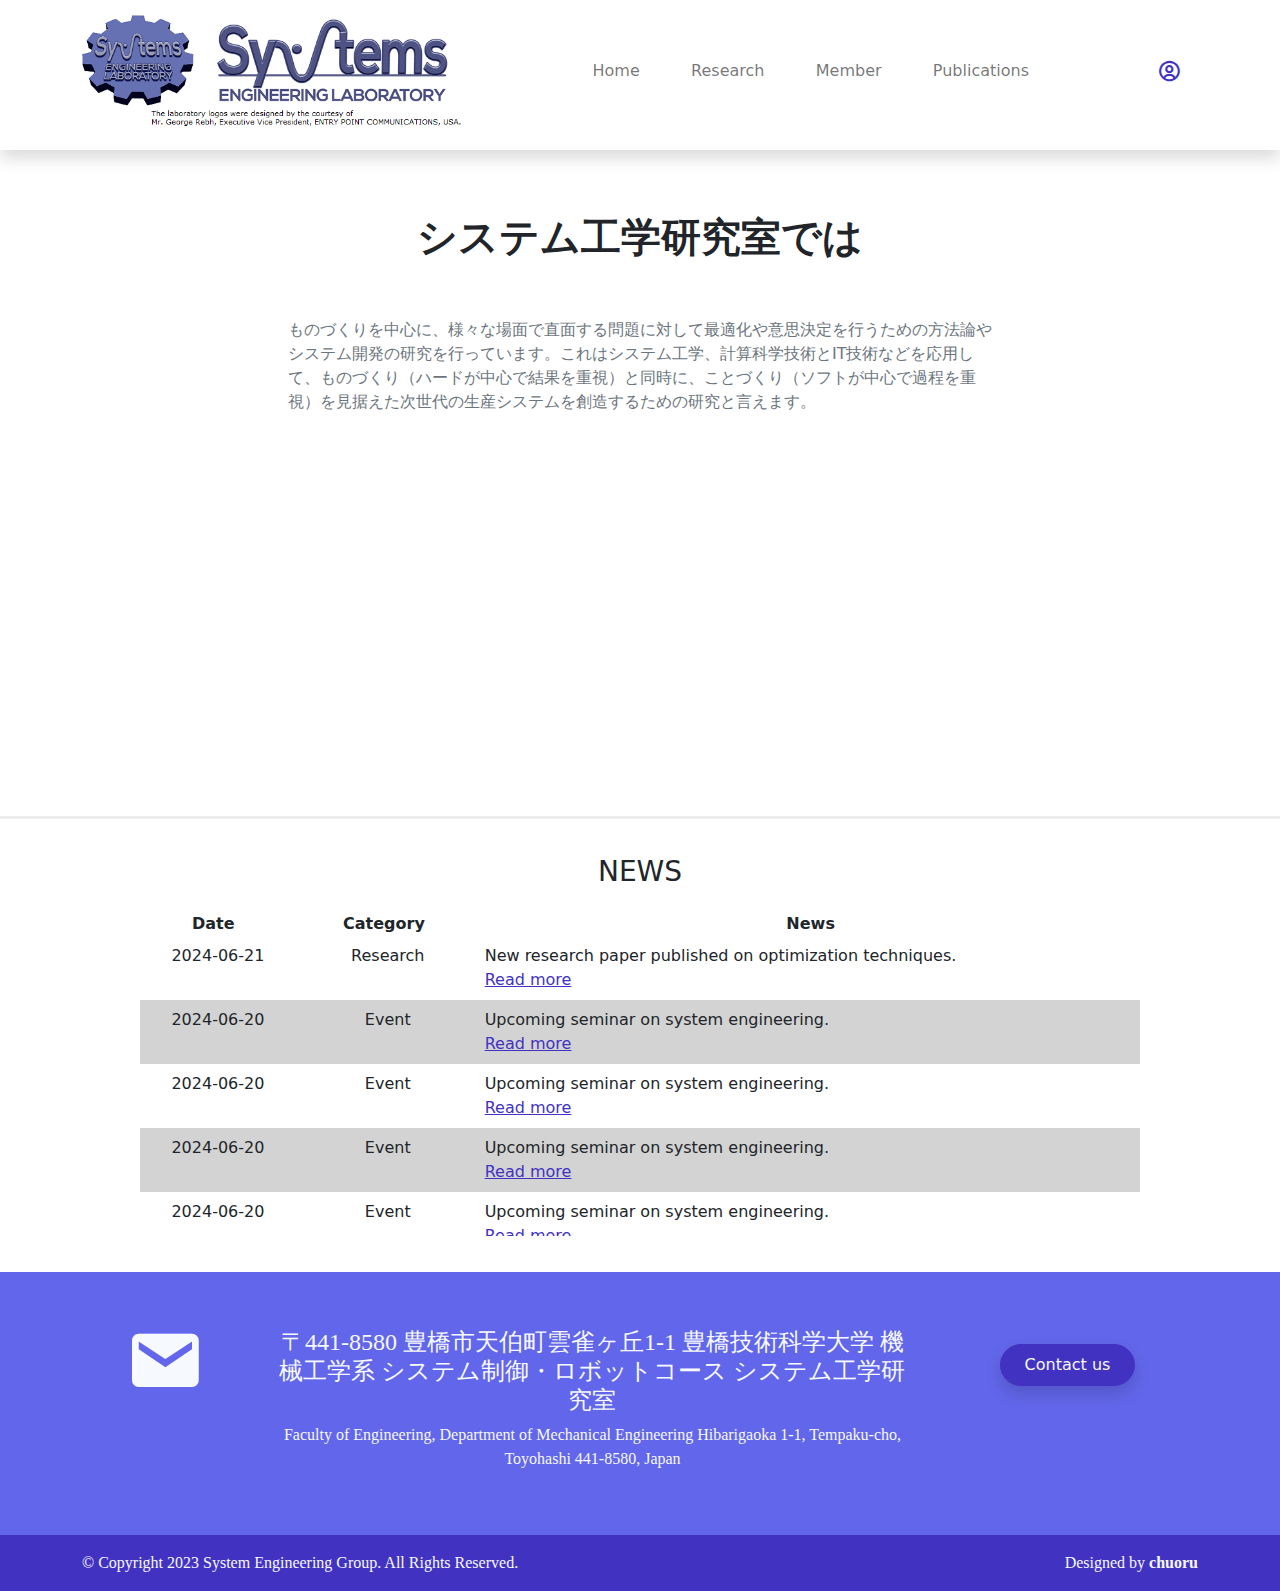
<file: index.html>
<!DOCTYPE html>
<html lang="en">

<head>
    <title>System Engineering Laboratory</title>
    <meta charset="utf-8">
    <meta name="viewport" content="width=device-width, initial-scale=1">
    <link rel="apple-touch-icon" href="assets/img/apple-icon.png">
    <link rel="shortcut icon" type="image/x-icon" href="assets/img/favicon.ico">
    <!-- Load Require CSS -->
    <link href="assets/css/bootstrap.min.css" rel="stylesheet">
    <!-- Font CSS -->
    <link href="assets/css/boxicon.min.css" rel="stylesheet">
    <link href="https://fonts.googleapis.com/css2?family=Open+Sans:wght@300;400;600&display=swap" rel="stylesheet">
    <!-- Load Tempalte CSS -->
    <link rel="stylesheet" href="assets/css/templatemo.css">
    <!-- Custom CSS -->
    <link rel="stylesheet" href="assets/css/custom.css">
<!--
    
TemplateMo 561 Purple Buzz

https://templatemo.com/tm-561-purple-buzz

-->
</head>

<body>
    <!-- Header -->
    <nav id="main_nav" class="navbar navbar-expand-lg navbar-light bg-white shadow">
        <div class="container d-flex justify-content-between align-items-center">
            <a class="navbar-brand h1" href="index.html">
                <!-- <i class='bx bx-buildings bx-sm text-dark'></i>
                <span class="text-dark h4">Purple</span> <span class="text-primary h4">Buzz</span> -->
                <img class="img-fluid" src="./assets/img/system-eng-logo.png"/>
            </a>
            <button class="navbar-toggler border-0" type="button" data-bs-toggle="collapse" data-bs-target="#navbar-toggler-success" aria-controls="navbarSupportedContent" aria-expanded="false" aria-label="Toggle navigation">
                <span class="navbar-toggler-icon"></span>
            </button>

            <div class="align-self-center collapse navbar-collapse flex-fill  d-lg-flex justify-content-lg-between" id="navbar-toggler-success">
                <div class="flex-fill mx-xl-5 mb-2">
                    <ul class="nav navbar-nav d-flex justify-content-between mx-xl-5 text-center text-dark">
                        <li class="nav-item">
                            <a class="nav-link btn-outline-primary rounded-pill px-3" href="index.html">Home</a>
                        </li>
                        <li class="nav-item">
                            <a class="nav-link btn-outline-primary rounded-pill px-3" href="research.html">Research</a>
                        </li>
                        <li class="nav-item">
                            <a class="nav-link btn-outline-primary rounded-pill px-3" href="member.html">Member</a>
                        </li>
                        <li class="nav-item">
                            <a class="nav-link btn-outline-primary rounded-pill px-3" href="publications.html">Publications</a>
                        </li>
                    </ul>
                </div>
                <div class="navbar align-self-center d-flex">
                    <a class="nav-link" href="#"><i class='bx bx-user-circle bx-sm text-primary'></i></a>
                </div>
            </div>
        </div>
    </nav>
    <!-- Close Header -->

    <!-- Start Service -->
    <section class="service-wrapper py-3">
        <div class="container-fluid pb-3">
            <div class="row">
                <h2 class="h2 text-center col-12 py-5 semi-bold-600">システム工学研究室では</h2>
                <!-- <div class="service-header col-2 col-lg-3 text-end light-300">
                    <i class='bx bx-gift h3 mt-1'></i>
                </div>
                <div class="service-heading col-10 col-lg-9 text-start float-end light-300">
                    <h2 class="h3 pb-4 typo-space-line">Make Success for future</h2>
                </div> -->
            </div>
            <div class="paragraph-container">
                <p class="service-footer col-10 text-muted px-2">
                ものづくりを中心に、様々な場面で直面する問題に対して最適化や意思決定を行うための方法論やシステム開発の研究を行っています。これはシステム工学、計算科学技術とIT技術などを応用して、ものづくり（ハードが中心で結果を重視）と同時に、ことづくり（ソフトが中心で過程を重視）を見据えた次世代の生産システムを創造するための研究と言えます。
                </p>
            </div>
        </div>
        <div class="container-fluid pb-3">
            <div class="text-center">
                <iframe width="600" height="315"
                src="https://www.youtube.com/embed/9hwug0VFRyE">
                </iframe>
            </div>
        </div>
    </section>
    <hr style="border-top: 3px solid #bbb;">

    <!-- NEWS Section -->
    <div class="container-fluid pb-3 text-center news-section">
        <h3 class="h3 text-center py-3">NEWS</h3>
        <div class="row">
            <div class="col-2"><strong>Date</strong></div>
            <div class="col-2"><strong>Category</strong></div>
            <div class="col-8"><strong>News</strong></div>
        </div>
        <div id="news-container"></div>
    </div>


    <!-- Start View Work -->
    <section class="bg-secondary">
        <div class="container py-5">
            <div class="row d-flex justify-content-center text-center">
                <div class="col-lg-2 col-12 text-light align-items-center">
                    <i class='display-1 bx bxs-envelope bx-lg'></i>
                </div>
                <div class="col-lg-7 col-12 text-light pt-2">
                    <h3 class="h4 light-300">〒441-8580 豊橋市天伯町雲雀ヶ丘1-1 豊橋技術科学大学 機械工学系 システム制御・ロボットコース システム工学研究室</h3>
                    <p class="light-300">Faculty of Engineering, Department of Mechanical Engineering
                        Hibarigaoka 1-1, Tempaku-cho, Toyohashi 441-8580, Japan</p>
                </div>
                <div class="col-lg-3 col-12 pt-4">
                    <a href="#" class="btn btn-primary rounded-pill btn-block shadow px-4 py-2">Contact us</a>
                </div>
            </div>
        </div>
    </section>
    <!-- End View Work -->

    <!-- Start Footer -->
    <footer class="bg-secondary">

        <div class="w-100 bg-primary py-3">
            <div class="container">
                <div class="row">
                    <div class="col-lg-6 col-sm-12">
                        <div class="text-lg-start text-center text-light light-300">
                            © Copyright 2023 System Engineering Group. All Rights Reserved.
                        </div>
                    </div>
                    <div class="col-lg-6 col-sm-12">
                        <div class="text-lg-end text-center text-light light-300">
                            Designed by <a rel="sponsored" class="text-decoration-none text-light" href="https://templatemo.com/" target="_blank"><strong>chuoru</strong></a>
                        </div>
                    </div>
                </div>
            </div>
        </div>

    </footer>
    <!-- End Footer -->


    <!-- Bootstrap -->
    <script src="assets/js/bootstrap.bundle.min.js"></script>
    <!-- Load jQuery require for isotope -->
    <script src="assets/js/jquery.min.js"></script>
    <!-- Isotope -->
    <script src="assets/js/isotope.pkgd.js"></script>
    <!-- Page Script -->
    <script>
        $(window).load(function() {
            // init Isotope
            var $projects = $('.projects').isotope({
                itemSelector: '.project',
                layoutMode: 'fitRows'
            });
            $(".filter-btn").click(function() {
                var data_filter = $(this).attr("data-filter");
                $projects.isotope({
                    filter: data_filter
                });
                $(".filter-btn").removeClass("active");
                $(".filter-btn").removeClass("shadow");
                $(this).addClass("active");
                $(this).addClass("shadow");
                return false;
            });
        });
    </script>
    <!-- Templatemo -->
    <script src="assets/js/templatemo.js"></script>
    <!-- Custom -->
    <script src="assets/js/page/index.js"></script>

</body>

</html>
</file>
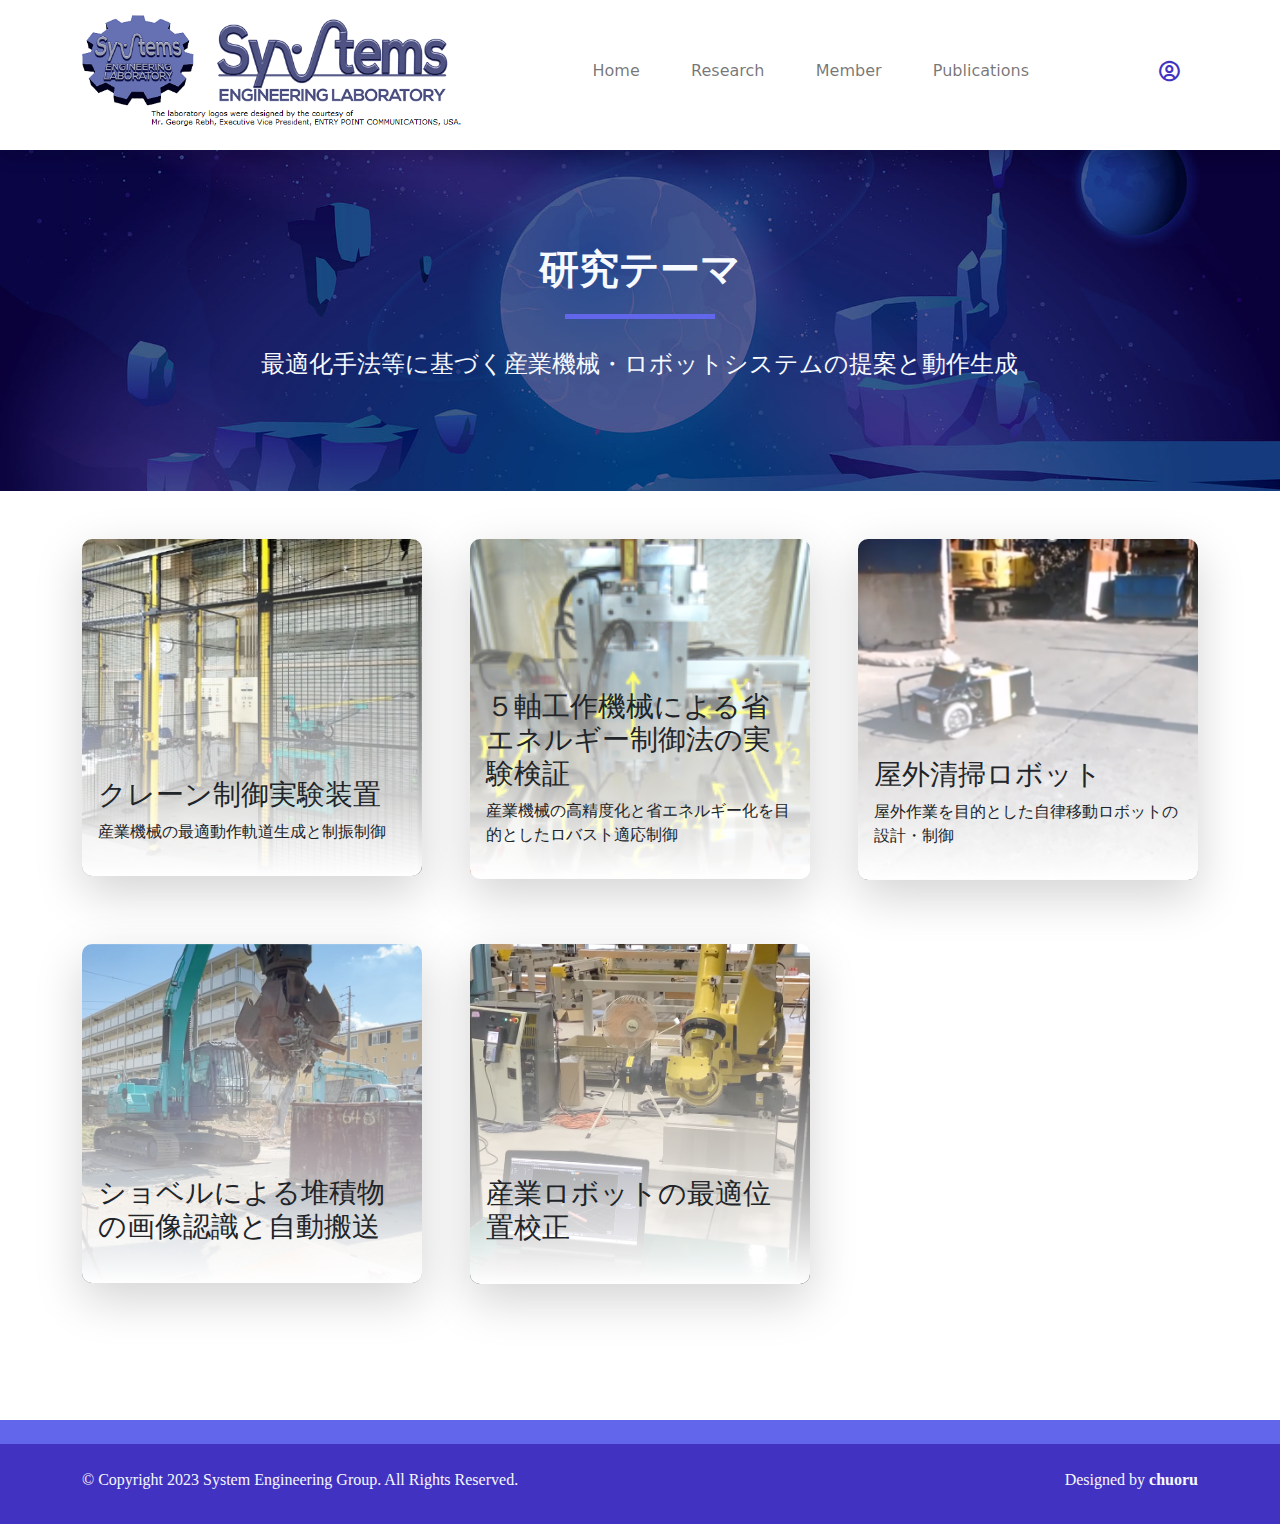
<file: research.html>
<!DOCTYPE html>
<html lang="en">

<head>
    <title>Purple Buzz - Work Detail Page</title>
    <meta charset="utf-8">
    <meta name="viewport" content="width=device-width, initial-scale=1">
    <link rel="apple-touch-icon" href="assets/img/apple-icon.png">
    <link rel="shortcut icon" type="image/x-icon" href="assets/img/favicon.ico">
    <!-- Load Require CSS -->
    <link href="assets/css/bootstrap.min.css" rel="stylesheet">
    <!-- Font CSS -->
    <link href="assets/css/boxicon.min.css" rel="stylesheet">
    <link href="https://fonts.googleapis.com/css2?family=Open+Sans:wght@300;400;600&display=swap" rel="stylesheet">
    <!-- Load Tempalte CSS -->
    <link rel="stylesheet" href="assets/css/templatemo.css">
    <!-- Custom CSS -->
    <link rel="stylesheet" href="assets/css/custom.css">
<!--
    
TemplateMo 561 Purple Buzz

https://templatemo.com/tm-561-purple-buzz

-->
</head>

<body>
    <!-- Header -->
    <nav id="main_nav" class="navbar navbar-expand-lg navbar-light bg-white shadow">
        <div class="container d-flex justify-content-between align-items-center">
            <a class="navbar-brand h1" href="index.html">
                <!-- <i class='bx bx-buildings bx-sm text-dark'></i>
                <span class="text-dark h4">Purple</span> <span class="text-primary h4">Buzz</span> -->
                <img class="img-fluid" src="./assets/img/system-eng-logo.png"/>
            </a>
            <button class="navbar-toggler border-0" type="button" data-bs-toggle="collapse" data-bs-target="#navbar-toggler-success" aria-controls="navbarSupportedContent" aria-expanded="false" aria-label="Toggle navigation">
                <span class="navbar-toggler-icon"></span>
            </button>

            <div class="align-self-center collapse navbar-collapse flex-fill  d-lg-flex justify-content-lg-between" id="navbar-toggler-success">
                <div class="flex-fill mx-xl-5 mb-2">
                    <ul class="nav navbar-nav d-flex justify-content-between mx-xl-5 text-center text-dark">
                        <li class="nav-item">
                            <a class="nav-link btn-outline-primary rounded-pill px-3" href="index.html">Home</a>
                        </li>
                        <li class="nav-item">
                            <a class="nav-link btn-outline-primary rounded-pill px-3" href="research.html">Research</a>
                        </li>
                        <li class="nav-item">
                            <a class="nav-link btn-outline-primary rounded-pill px-3" href="member.html">Member</a>
                        </li>
                        <li class="nav-item">
                            <a class="nav-link btn-outline-primary rounded-pill px-3" href="publications.html">Publications</a>
                        </li>
                    </ul>
                </div>
                <div class="navbar align-self-center d-flex">
                    <a class="nav-link" href="#"><i class='bx bx-user-circle bx-sm text-primary'></i></a>
                </div>
            </div>
        </div>
    </nav>
    <!-- Close Header -->


    <!-- Start Banner Hero -->
    <div id="work_single_banner" class="bg-light w-100">
        <div class="container-fluid text-light d-flex justify-content-center align-items-center border-0 rounded-0 p-0 py-5">
            <div class="banner-content col-lg-8 m-lg-auto text-center py-5 px-3">
                <h1 class="banner-heading h2 pb-5 typo-space-line-center semi-bold-600">研究テーマ<h1>
                </h1>
                <h3 class="h4 pb-2 light-300">最適化手法等に基づく産業機械・ロボットシステムの提案と動作生成</h3>
                <!-- <p class="banner-footer light-300">
                    Lorem ipsum dolor sit amet, consectetur adipiscing elit,
                    sed do eiusmod tempor incididunt ut labore et dolore magna
                    aliqua. Integer ut ipsum eu libero venenatis euismod.
                </p> -->
            </div>
        </div>
    </div>
    <!-- End Banner Hero -->

    
    <!-- Start Recent Work -->
    <section class="py-5 mb-5">
        <div class="container">
            <div class="row gy-5 g-lg-5 mb-4" id="recent-works-container">
                <!-- Recent works will be dynamically inserted here -->
            </div>
        </div>
    </section>
    <!-- End Recent Work -->


    <!-- Start Footer -->
    <footer class="bg-secondary pt-4">

        <div class="w-100 bg-primary py-3">
            <div class="container">
                <div class="row pt-2">
                    <div class="col-lg-6 col-sm-12">
                        <p class="text-lg-start text-center text-light light-300">
                            © Copyright 2023 System Engineering Group. All Rights Reserved.
                        </p>
                    </div>
                    <div class="col-lg-6 col-sm-12">
                        <p class="text-lg-end text-center text-light light-300">
                            Designed by <a rel="sponsored" class="text-decoration-none text-light" href="https://templatemo.com/" target="_blank"><strong>chuoru</strong></a>
                        </p>
                    </div>
                </div>
            </div>
        </div>

    </footer>
    <!-- End Footer -->

    <!-- Bootstrap -->
    <script src="assets/js/bootstrap.bundle.min.js"></script>
    <!-- Load jQuery require for Page Script -->
    <script src="assets/js/jquery.min.js"></script>
    <!-- Page Script -->
    <script>
        $(window).load(function() {
            // Slide
            $('.templatemo-slide-link').click(function() {
                var this_href = $(this).attr('href');
                $('#templatemo-slide-link-target img').attr('src', this_href);
                return false;
            });
            // End Slide
        });
    </script>
    <!-- Templatemo -->
    <script src="assets/js/templatemo.js"></script>
    <!-- Custom -->
    <script src="assets/js/page/research.js"></script>

</body>

</html>
</file>
<file: assets/css/templatemo.css>
/*

TemplateMo 561 Purple Buzz

https://templatemo.com/tm-561-purple-buzz

---------------------------------------------
Table of contents
------------------------------------------------
1. Typography
2. Main Nav
3. Home
4. About
5. Work
6. Single Work
7. Pricing
8. Contact
--------------------------------------------- */

html {
  font-family: '游明朝','Yu Mincho',YuMincho,'Hiragino Mincho Pro',serif!important;
}
/* Typography */
p, a {font-weight: 400;}
.h2 {font-size: 40px;}
.h3 {font-size: 28px;}
.light-300 {
  font-family: '游明朝','Yu Mincho',YuMincho,'Hiragino Mincho Pro',serif!important;
  font-weight: 300;
}
.regular-400 {
  font-family: '游明朝','Yu Mincho',YuMincho,'Hiragino Mincho Pro',serif!important;
  font-weight: 400;
}
.semi-bold-600 {
  font-family: '游明朝','Yu Mincho',YuMincho,'Hiragino Mincho Pro',serif!important;
  font-weight: 600;
}
.typo-space-line::after,
.typo-space-line-center::after {
  content: "";
  width: 150px;
  display:block;
  position: absolute;
  border-bottom:  5px solid #6266ea;
  padding-top: .5em;
}
.typo-space-line-center::after {
  left: 50%;
  margin-left: -75px;
}
/* Main Nav */
#main_nav .nav-item .nav-link:hover {color: #fff;}
/* Home */
#index_banner {
  /* background-image: url('./../img/banner-bg-01.jpg');
  background-position: center center; background-size: cover; */
  height: 100%;
  min-height: 60vh;
  width: 100%;
}
#index_banner .carousel-item {
  min-height: 60vh;
}
#index_banner .carousel-control-prev i,
#index_banner .carousel-control-next i {
  color: #6266ea !important;
  text-decoration: none;
  font-size: 4em;
}
#index_banner .carousel-inner {
  height: 80vh;
}
#index_banner .carousel-indicators li,
#index_banner .carousel-indicators.active {
  background-color: #6266ea !important;
}
.service-wrapper .service-footer {
  max-width: 720px;
}
.service-work.card {
  border-radius: 10px !important;
  cursor: pointer;
}
.service-work .service-work-vertical {
	background: rgb(0,0,0);
  background: linear-gradient(0deg, rgba(0,0,0,1) 0%, rgba(0,0,0,0) 33.33%, rgba(255,255,255,1) 66.66%, rgba(255,255,255,0) 99.99%);
  background-size: 300% 300%;
  background-position: 0% 100%;
  transition: .5s;
}
.service-work .service-work-vertical:hover {
  background-position: 0% 0%;
  transition: .5s;
}
.service-work .service-work-vertical:hover * {
  color: #000;
  border-color: #000;
  transition: .5s;
}
.recent-work.card{
  border-radius: 10px !important;
}
.recent-work .recent-work-vertical {
	background: rgb(255,255,255);
  background: linear-gradient(0deg, rgba(255,255,255,1) 0%, rgba(255,255,255,0) 33.333%, rgba(97,84,199,1) 66.666%, rgba(255,255,255,0) 99.999%);
  background-size: 300% 300%;
  background-position: 0% 100%;
  transition: .5s;
  cursor: pointer;
}
.recent-work .recent-work-vertical:hover {
  background-position: 0% 0%;
  transition: .5s;
}
.recent-work .recent-work-vertical:hover div.recent-work-content {
  top: 50%;
  margin-top: -2.5em;
  position: absolute;
}
.recent-work .recent-work-vertical:hover * {
  color: white;
  transition: .5s;
}

.news-section {
  width: 80%; 
  margin: 20px auto;
}

#news-container {
  max-height: 300px; 
  overflow-y: auto;
}
#news-container {
  padding-left: 5px; /* Adjust this value based on your scrollbar width */
}
#news-container .row:nth-child(even) {
  background-color: lightgray;
}
#news-container .col-8 {
  text-align: left;
}
/* About */
#work_banner {
  background-image: url('./../img/banner-bg-02.jpg');
  background-position: center center; background-size: cover;
  height: 100%;
  width: 100%;
}
.progress {
  height: 8px;
}
.objective-icon {
  border-radius: 13px;
  width: 8rem;
}
.partner-wap {
  background-color: #7276ec;
  transition: 1s;
  cursor: pointer;
}
.partner-wap:hover {
  background-color: #b1b3f5;
}
.why-us {
  background: rgb(239,239,253);
  background: -moz-linear-gradient(0deg, rgba(239,239,253,1) 50%, rgba(255,255,255,1) 50%);
  background: -webkit-linear-gradient(0deg, rgba(239,239,253,1) 50%, rgba(255,255,255,1) 50%);
  background: linear-gradient(0deg, rgba(239,239,253,1) 50%, rgba(255,255,255,1) 50%);
  filter: progid:DXImageTransform.Microsoft.gradient(startColorstr="#efeffd",endColorstr="#ffffff",GradientType=1);
}
.team-member-img {
  transition-duration: 0.15s;
}
.team-member:hover .team-member-img {
  padding: 10px !important;
}

/* Work */
/* Singel Work */
#work_single_banner {
  background-image: url('./../img/banner-bg-02.jpg');
  background-position: center center;
  background-size: cover;
  height: 100%;
  width: 100%;
}
.related-content {
  border-radius: 20px;
  cursor: pointer;
}
/* Pricing */
.pricing-list {
  margin-bottom: 1px;
}
.pricing-table {
  max-width: 350px;
  margin: auto;
}
.pricing-table,
.pricing-horizontal {
  border-radius: 15px !important;
}
/* Contact */
#floatingtextarea {
  height: 150px
}
/* Footer */
footer a.text-light:hover {
  color: #bfbfbf !important;
  transition-duration: 0.15s;
}
.paragraph-container {
  display: flex;
  justify-content: center;
  align-items: center;
  height: 100%;
}
</file>
<file: assets/css/custom.css>
/*
Custom CSS for TemplateMo 561 Purple Buzz

https://templatemo.com/tm-561-purple-buzz

*/
</file>
<file: assets/css/boxicon.min.css>
@font-face{font-family:'boxicons';font-weight:normal;font-style:normal;src:url('../fonts/boxicons.eot');src:url('../fonts/boxicons.eot') format('embedded-opentype'),url('../fonts/boxicons.woff2') format('woff2'),url('../fonts/boxicons.woff') format('woff'),url('../fonts/boxicons.ttf') format('truetype'),url('../fonts/boxicons.svg?#boxicons') format('svg')}.bx{font-family:'boxicons'!important;font-weight:normal;font-style:normal;font-variant:normal;line-height:1;display:inline-block;text-transform:none;speak:none;-webkit-font-smoothing:antialiased;-moz-osx-font-smoothing:grayscale}.bx-ul{margin-left:2em;padding-left:0;list-style:none}.bx-ul>li{position:relative}.bx-ul .bx{font-size:inherit;line-height:inherit;position:absolute;left:-2em;width:2em;text-align:center}@-webkit-keyframes spin{0%{-webkit-transform:rotate(0);transform:rotate(0)}100%{-webkit-transform:rotate(359deg);transform:rotate(359deg)}}@keyframes spin{0%{-webkit-transform:rotate(0);transform:rotate(0)}100%{-webkit-transform:rotate(359deg);transform:rotate(359deg)}}@-webkit-keyframes burst{0%{-webkit-transform:scale(1);transform:scale(1);opacity:1}90%{-webkit-transform:scale(1.5);transform:scale(1.5);opacity:0}}@keyframes burst{0%{-webkit-transform:scale(1);transform:scale(1);opacity:1}90%{-webkit-transform:scale(1.5);transform:scale(1.5);opacity:0}}@-webkit-keyframes flashing{0%{opacity:1}45%{opacity:0}90%{opacity:1}}@keyframes flashing{0%{opacity:1}45%{opacity:0}90%{opacity:1}}@-webkit-keyframes fade-left{0%{-webkit-transform:translateX(0);transform:translateX(0);opacity:1}75%{-webkit-transform:translateX(-20px);transform:translateX(-20px);opacity:0}}@keyframes fade-left{0%{-webkit-transform:translateX(0);transform:translateX(0);opacity:1}75%{-webkit-transform:translateX(-20px);transform:translateX(-20px);opacity:0}}@-webkit-keyframes fade-right{0%{-webkit-transform:translateX(0);transform:translateX(0);opacity:1}75%{-webkit-transform:translateX(20px);transform:translateX(20px);opacity:0}}@keyframes fade-right{0%{-webkit-transform:translateX(0);transform:translateX(0);opacity:1}75%{-webkit-transform:translateX(20px);transform:translateX(20px);opacity:0}}@-webkit-keyframes fade-up{0%{-webkit-transform:translateY(0);transform:translateY(0);opacity:1}75%{-webkit-transform:translateY(-20px);transform:translateY(-20px);opacity:0}}@keyframes fade-up{0%{-webkit-transform:translateY(0);transform:translateY(0);opacity:1}75%{-webkit-transform:translateY(-20px);transform:translateY(-20px);opacity:0}}@-webkit-keyframes fade-down{0%{-webkit-transform:translateY(0);transform:translateY(0);opacity:1}75%{-webkit-transform:translateY(20px);transform:translateY(20px);opacity:0}}@keyframes fade-down{0%{-webkit-transform:translateY(0);transform:translateY(0);opacity:1}75%{-webkit-transform:translateY(20px);transform:translateY(20px);opacity:0}}@-webkit-keyframes tada{from{-webkit-transform:scale3d(1,1,1);transform:scale3d(1,1,1)}10%,20%{-webkit-transform:scale3d(.95,.95,.95) rotate3d(0,0,1,-10deg);transform:scale3d(.95,.95,.95) rotate3d(0,0,1,-10deg)}30%,50%,70%,90%{-webkit-transform:scale3d(1,1,1) rotate3d(0,0,1,10deg);transform:scale3d(1,1,1) rotate3d(0,0,1,10deg)}40%,60%,80%{-webkit-transform:scale3d(1,1,1) rotate3d(0,0,1,-10deg);transform:scale3d(1,1,1) rotate3d(0,0,1,-10deg)}to{-webkit-transform:scale3d(1,1,1);transform:scale3d(1,1,1)}}@keyframes tada{from{-webkit-transform:scale3d(1,1,1);transform:scale3d(1,1,1)}10%,20%{-webkit-transform:scale3d(.95,.95,.95) rotate3d(0,0,1,-10deg);transform:scale3d(.95,.95,.95) rotate3d(0,0,1,-10deg)}30%,50%,70%,90%{-webkit-transform:scale3d(1,1,1) rotate3d(0,0,1,10deg);transform:scale3d(1,1,1) rotate3d(0,0,1,10deg)}40%,60%,80%{-webkit-transform:rotate3d(0,0,1,-10deg);transform:rotate3d(0,0,1,-10deg)}to{-webkit-transform:scale3d(1,1,1);transform:scale3d(1,1,1)}}.bx-spin{-webkit-animation:spin 2s linear infinite;animation:spin 2s linear infinite}.bx-spin-hover:hover{-webkit-animation:spin 2s linear infinite;animation:spin 2s linear infinite}.bx-tada{-webkit-animation:tada 1.5s ease infinite;animation:tada 1.5s ease infinite}.bx-tada-hover:hover{-webkit-animation:tada 1.5s ease infinite;animation:tada 1.5s ease infinite}.bx-flashing{-webkit-animation:flashing 1.5s infinite linear;animation:flashing 1.5s infinite linear}.bx-flashing-hover:hover{-webkit-animation:flashing 1.5s infinite linear;animation:flashing 1.5s infinite linear}.bx-burst{-webkit-animation:burst 1.5s infinite linear;animation:burst 1.5s infinite linear}.bx-burst-hover:hover{-webkit-animation:burst 1.5s infinite linear;animation:burst 1.5s infinite linear}.bx-fade-up{-webkit-animation:fade-up 1.5s infinite linear;animation:fade-up 1.5s infinite linear}.bx-fade-up-hover:hover{-webkit-animation:fade-up 1.5s infinite linear;animation:fade-up 1.5s infinite linear}.bx-fade-down{-webkit-animation:fade-down 1.5s infinite linear;animation:fade-down 1.5s infinite linear}.bx-fade-down-hover:hover{-webkit-animation:fade-down 1.5s infinite linear;animation:fade-down 1.5s infinite linear}.bx-fade-left{-webkit-animation:fade-left 1.5s infinite linear;animation:fade-left 1.5s infinite linear}.bx-fade-left-hover:hover{-webkit-animation:fade-left 1.5s infinite linear;animation:fade-left 1.5s infinite linear}.bx-fade-right{-webkit-animation:fade-right 1.5s infinite linear;animation:fade-right 1.5s infinite linear}.bx-fade-right-hover:hover{-webkit-animation:fade-right 1.5s infinite linear;animation:fade-right 1.5s infinite linear}.bx-xs{font-size:1rem!important}.bx-sm{font-size:1.55rem!important}.bx-md{font-size:2.25rem!important}.bx-fw{font-size:1.2857142857em;line-height:.8em;width:1.2857142857em;height:.8em;margin-top:-.2em!important;vertical-align:middle}.bx-lg{font-size:3.0!important}.bx-pull-left{float:left;margin-right:.3em!important}.bx-pull-right{float:right;margin-left:.3em!important}.bx-rotate-90{transform:rotate(90deg);-ms-filter:'progid:DXImageTransform.Microsoft.BasicImage(rotation=1)'}.bx-rotate-180{transform:rotate(180deg);-ms-filter:'progid:DXImageTransform.Microsoft.BasicImage(rotation=2)'}.bx-rotate-270{transform:rotate(270deg);-ms-filter:'progid:DXImageTransform.Microsoft.BasicImage(rotation=3)'}.bx-flip-horizontal{transform:scaleX(-1);-ms-filter:'progid:DXImageTransform.Microsoft.BasicImage(rotation=0,mirror=1)'}.bx-flip-vertical{transform:scaleY(-1);-ms-filter:'progid:DXImageTransform.Microsoft.BasicImage(rotation=2,mirror=1)'}.bx-border{padding:.25em;border:.07em solid rgba(0,0,0,.1);border-radius:.25em}.bx-border-circle{padding:.25em;border:.07em solid rgba(0,0,0,.1);border-radius:50%}.bx-abacus:before{content:"\e900"}.bx-accessibility:before{content:"\e901"}.bx-add-to-queue:before{content:"\e902"}.bx-adjust:before{content:"\e903"}.bx-alarm:before{content:"\e904"}.bx-alarm-add:before{content:"\e905"}.bx-alarm-exclamation:before{content:"\e906"}.bx-alarm-off:before{content:"\e907"}.bx-alarm-snooze:before{content:"\e908"}.bx-album:before{content:"\e909"}.bx-align-justify:before{content:"\e90a"}.bx-align-left:before{content:"\e90b"}.bx-align-middle:before{content:"\e90c"}.bx-align-right:before{content:"\e90d"}.bx-analyse:before{content:"\e90e"}.bx-anchor:before{content:"\e90f"}.bx-angry:before{content:"\e910"}.bx-aperture:before{content:"\e911"}.bx-arch:before{content:"\e912"}.bx-archive:before{content:"\e913"}.bx-archive-in:before{content:"\e914"}.bx-archive-out:before{content:"\e915"}.bx-area:before{content:"\e916"}.bx-arrow-back:before{content:"\e917"}.bx-arrow-from-bottom:before{content:"\e918"}.bx-arrow-from-left:before{content:"\e919"}.bx-arrow-from-right:before{content:"\e91a"}.bx-arrow-from-top:before{content:"\e91b"}.bx-arrow-to-bottom:before{content:"\e91c"}.bx-arrow-to-left:before{content:"\e91d"}.bx-arrow-to-right:before{content:"\e91e"}.bx-arrow-to-top:before{content:"\e91f"}.bx-at:before{content:"\e920"}.bx-atom:before{content:"\e921"}.bx-award:before{content:"\e922"}.bx-badge:before{content:"\e923"}.bx-badge-check:before{content:"\e924"}.bx-ball:before{content:"\e925"}.bx-band-aid:before{content:"\e926"}.bx-bar-chart:before{content:"\e927"}.bx-bar-chart-alt:before{content:"\e928"}.bx-bar-chart-alt-2:before{content:"\e929"}.bx-bar-chart-square:before{content:"\e92a"}.bx-barcode:before{content:"\e92b"}.bx-barcode-reader:before{content:"\e92c"}.bx-baseball:before{content:"\e92d"}.bx-basket:before{content:"\e92e"}.bx-basketball:before{content:"\e92f"}.bx-bath:before{content:"\e930"}.bx-battery:before{content:"\e931"}.bx-bed:before{content:"\e932"}.bx-been-here:before{content:"\e933"}.bx-beer:before{content:"\e934"}.bx-bell:before{content:"\e935"}.bx-bell-minus:before{content:"\e936"}.bx-bell-off:before{content:"\e937"}.bx-bell-plus:before{content:"\e938"}.bx-bible:before{content:"\e939"}.bx-bitcoin:before{content:"\e93a"}.bx-blanket:before{content:"\e93b"}.bx-block:before{content:"\e93c"}.bx-bluetooth:before{content:"\e93d"}.bx-body:before{content:"\e93e"}.bx-bold:before{content:"\e93f"}.bx-bolt-circle:before{content:"\e940"}.bx-bomb:before{content:"\e941"}.bx-bone:before{content:"\e942"}.bx-bong:before{content:"\e943"}.bx-book:before{content:"\e944"}.bx-book-add:before{content:"\e945"}.bx-book-alt:before{content:"\e946"}.bx-book-bookmark:before{content:"\e947"}.bx-book-content:before{content:"\e948"}.bx-book-heart:before{content:"\e949"}.bx-bookmark:before{content:"\e94a"}.bx-bookmark-alt:before{content:"\e94b"}.bx-bookmark-alt-minus:before{content:"\e94c"}.bx-bookmark-alt-plus:before{content:"\e94d"}.bx-bookmark-heart:before{content:"\e94e"}.bx-bookmark-minus:before{content:"\e94f"}.bx-bookmark-plus:before{content:"\e950"}.bx-bookmarks:before{content:"\e951"}.bx-book-open:before{content:"\e952"}.bx-book-reader:before{content:"\e953"}.bx-border-all:before{content:"\e954"}.bx-border-bottom:before{content:"\e955"}.bx-border-inner:before{content:"\e956"}.bx-border-left:before{content:"\e957"}.bx-border-none:before{content:"\e958"}.bx-border-outer:before{content:"\e959"}.bx-border-radius:before{content:"\e95a"}.bx-border-right:before{content:"\e95b"}.bx-border-top:before{content:"\e95c"}.bx-bot:before{content:"\e95d"}.bx-bowling-ball:before{content:"\e95e"}.bx-box:before{content:"\e95f"}.bx-bracket:before{content:"\e960"}.bx-braille:before{content:"\e961"}.bx-brain:before{content:"\e962"}.bx-briefcase:before{content:"\e963"}.bx-briefcase-alt:before{content:"\e964"}.bx-briefcase-alt-2:before{content:"\e965"}.bx-brightness:before{content:"\e966"}.bx-brightness-half:before{content:"\e967"}.bx-broadcast:before{content:"\e968"}.bx-brush:before{content:"\e969"}.bx-brush-alt:before{content:"\e96a"}.bx-bug:before{content:"\e96b"}.bx-bug-alt:before{content:"\e96c"}.bx-building:before{content:"\e96d"}.bx-building-house:before{content:"\e96e"}.bx-buildings:before{content:"\e96f"}.bx-bulb:before{content:"\e970"}.bx-bullseye:before{content:"\e971"}.bx-buoy:before{content:"\e972"}.bx-bus:before{content:"\e973"}.bx-bus-school:before{content:"\e974"}.bx-cabinet:before{content:"\e975"}.bx-cake:before{content:"\e976"}.bx-calculator:before{content:"\e977"}.bx-calendar:before{content:"\e978"}.bx-calendar-alt:before{content:"\e979"}.bx-calendar-check:before{content:"\e97a"}.bx-calendar-edit:before{content:"\e97b"}.bx-calendar-event:before{content:"\e97c"}.bx-calendar-exclamation:before{content:"\e97d"}.bx-calendar-heart:before{content:"\e97e"}.bx-calendar-minus:before{content:"\e97f"}.bx-calendar-plus:before{content:"\e980"}.bx-calendar-star:before{content:"\e981"}.bx-calendar-week:before{content:"\e982"}.bx-calendar-x:before{content:"\e983"}.bx-camera:before{content:"\e984"}.bx-camera-home:before{content:"\e985"}.bx-camera-movie:before{content:"\e986"}.bx-camera-off:before{content:"\e987"}.bx-capsule:before{content:"\e988"}.bx-captions:before{content:"\e989"}.bx-car:before{content:"\e98a"}.bx-card:before{content:"\e98b"}.bx-caret-down:before{content:"\e98c"}.bx-caret-down-circle:before{content:"\e98d"}.bx-caret-down-square:before{content:"\e98e"}.bx-caret-left:before{content:"\e98f"}.bx-caret-left-circle:before{content:"\e990"}.bx-caret-left-square:before{content:"\e991"}.bx-caret-right:before{content:"\e992"}.bx-caret-right-circle:before{content:"\e993"}.bx-caret-right-square:before{content:"\e994"}.bx-caret-up:before{content:"\e995"}.bx-caret-up-circle:before{content:"\e996"}.bx-caret-up-square:before{content:"\e997"}.bx-carousel:before{content:"\e998"}.bx-cart:before{content:"\e999"}.bx-cart-alt:before{content:"\e99a"}.bx-cast:before{content:"\e99b"}.bx-category:before{content:"\e99c"}.bx-category-alt:before{content:"\e99d"}.bx-cctv:before{content:"\e99e"}.bx-certification:before{content:"\e99f"}.bx-chair:before{content:"\e9a0"}.bx-chalkboard:before{content:"\e9a1"}.bx-chart:before{content:"\e9a2"}.bx-chat:before{content:"\e9a3"}.bx-check:before{content:"\e9a4"}.bx-checkbox:before{content:"\e9a5"}.bx-checkbox-checked:before{content:"\e9a6"}.bx-checkbox-square:before{content:"\e9a7"}.bx-check-circle:before{content:"\e9a8"}.bx-check-double:before{content:"\e9a9"}.bx-check-shield:before{content:"\e9aa"}.bx-check-square:before{content:"\e9ab"}.bx-chevron-down:before{content:"\e9ac"}.bx-chevron-down-circle:before{content:"\e9ad"}.bx-chevron-down-square:before{content:"\e9ae"}.bx-chevron-left:before{content:"\e9af"}.bx-chevron-left-circle:before{content:"\e9b0"}.bx-chevron-left-square:before{content:"\e9b1"}.bx-chevron-right:before{content:"\e9b2"}.bx-chevron-right-circle:before{content:"\e9b3"}.bx-chevron-right-square:before{content:"\e9b4"}.bx-chevrons-down:before{content:"\e9b5"}.bx-chevrons-left:before{content:"\e9b6"}.bx-chevrons-right:before{content:"\e9b7"}.bx-chevrons-up:before{content:"\e9b8"}.bx-chevron-up:before{content:"\e9b9"}.bx-chevron-up-circle:before{content:"\e9ba"}.bx-chevron-up-square:before{content:"\e9bb"}.bx-chip:before{content:"\e9bc"}.bx-church:before{content:"\e9bd"}.bx-circle:before{content:"\e9be"}.bx-clinic:before{content:"\e9bf"}.bx-clipboard:before{content:"\e9c0"}.bx-closet:before{content:"\e9c1"}.bx-cloud:before{content:"\e9c2"}.bx-cloud-download:before{content:"\e9c3"}.bx-cloud-drizzle:before{content:"\e9c4"}.bx-cloud-lightning:before{content:"\e9c5"}.bx-cloud-light-rain:before{content:"\e9c6"}.bx-cloud-rain:before{content:"\e9c7"}.bx-cloud-snow:before{content:"\e9c8"}.bx-cloud-upload:before{content:"\e9c9"}.bx-code:before{content:"\e9ca"}.bx-code-alt:before{content:"\e9cb"}.bx-code-block:before{content:"\e9cc"}.bx-code-curly:before{content:"\e9cd"}.bx-coffee:before{content:"\e9ce"}.bx-coffee-togo:before{content:"\e9cf"}.bx-cog:before{content:"\e9d0"}.bx-coin:before{content:"\e9d1"}.bx-coin-stack:before{content:"\e9d2"}.bx-collapse:before{content:"\e9d3"}.bx-collection:before{content:"\e9d4"}.bx-color-fill:before{content:"\e9d5"}.bx-columns:before{content:"\e9d6"}.bx-command:before{content:"\e9d7"}.bx-comment:before{content:"\e9d8"}.bx-comment-add:before{content:"\e9d9"}.bx-comment-check:before{content:"\e9da"}.bx-comment-detail:before{content:"\e9db"}.bx-comment-dots:before{content:"\e9dc"}.bx-comment-edit:before{content:"\e9dd"}.bx-comment-error:before{content:"\e9de"}.bx-comment-minus:before{content:"\e9df"}.bx-comment-x:before{content:"\e9e0"}.bx-compass:before{content:"\e9e1"}.bx-confused:before{content:"\e9e2"}.bx-conversation:before{content:"\e9e3"}.bx-cookie:before{content:"\e9e4"}.bx-cool:before{content:"\e9e5"}.bx-copy:before{content:"\e9e6"}.bx-copy-alt:before{content:"\e9e7"}.bx-copyright:before{content:"\e9e8"}.bx-credit-card:before{content:"\e9e9"}.bx-credit-card-alt:before{content:"\e9ea"}.bx-credit-card-front:before{content:"\e9eb"}.bx-crop:before{content:"\e9ec"}.bx-crosshair:before{content:"\e9ed"}.bx-crown:before{content:"\e9ee"}.bx-cube:before{content:"\e9ef"}.bx-cube-alt:before{content:"\e9f0"}.bx-cuboid:before{content:"\e9f1"}.bx-current-location:before{content:"\e9f2"}.bx-customize:before{content:"\e9f3"}.bx-cut:before{content:"\e9f4"}.bx-cycling:before{content:"\e9f5"}.bx-cylinder:before{content:"\e9f6"}.bx-data:before{content:"\e9f7"}.bx-desktop:before{content:"\e9f8"}.bx-detail:before{content:"\e9f9"}.bx-devices:before{content:"\e9fa"}.bx-dialpad:before{content:"\e9fb"}.bx-dialpad-alt:before{content:"\e9fc"}.bx-diamond:before{content:"\e9fd"}.bx-dice-1:before{content:"\e9fe"}.bx-dice-2:before{content:"\e9ff"}.bx-dice-3:before{content:"\ea00"}.bx-dice-4:before{content:"\ea01"}.bx-dice-5:before{content:"\ea02"}.bx-dice-6:before{content:"\ea03"}.bx-directions:before{content:"\ea04"}.bx-disc:before{content:"\ea05"}.bx-dish:before{content:"\ea06"}.bx-dislike:before{content:"\ea07"}.bx-dizzy:before{content:"\ea08"}.bx-dna:before{content:"\ea09"}.bx-dock-bottom:before{content:"\ea0a"}.bx-dock-left:before{content:"\ea0b"}.bx-dock-right:before{content:"\ea0c"}.bx-dock-top:before{content:"\ea0d"}.bx-dollar:before{content:"\ea0e"}.bx-dollar-circle:before{content:"\ea0f"}.bx-donate-blood:before{content:"\ea10"}.bx-donate-heart:before{content:"\ea11"}.bx-door-open:before{content:"\ea12"}.bx-dots-horizontal:before{content:"\ea13"}.bx-dots-horizontal-rounded:before{content:"\ea14"}.bx-dots-vertical:before{content:"\ea15"}.bx-dots-vertical-rounded:before{content:"\ea16"}.bx-doughnut-chart:before{content:"\ea17"}.bx-down-arrow:before{content:"\ea18"}.bx-down-arrow-alt:before{content:"\ea19"}.bx-down-arrow-circle:before{content:"\ea1a"}.bx-download:before{content:"\ea1b"}.bx-downvote:before{content:"\ea1c"}.bx-drink:before{content:"\ea1d"}.bx-droplet:before{content:"\ea1e"}.bx-dumbbell:before{content:"\ea1f"}.bx-duplicate:before{content:"\ea20"}.bx-edit:before{content:"\ea21"}.bx-edit-alt:before{content:"\ea22"}.bx-envelope:before{content:"\ea23"}.bx-envelope-open:before{content:"\ea24"}.bx-equalizer:before{content:"\ea25"}.bx-eraser:before{content:"\ea26"}.bx-error:before{content:"\ea27"}.bx-error-alt:before{content:"\ea28"}.bx-error-circle:before{content:"\ea29"}.bx-euro:before{content:"\ea2a"}.bx-exclude:before{content:"\ea2b"}.bx-exit:before{content:"\ea2c"}.bx-exit-fullscreen:before{content:"\ea2d"}.bx-expand:before{content:"\ea2e"}.bx-expand-alt:before{content:"\ea2f"}.bx-export:before{content:"\ea30"}.bx-extension:before{content:"\ea31"}.bx-face:before{content:"\ea32"}.bx-fast-forward:before{content:"\ea33"}.bx-fast-forward-circle:before{content:"\ea34"}.bx-female:before{content:"\ea35"}.bx-female-sign:before{content:"\ea36"}.bx-file:before{content:"\ea37"}.bx-file-blank:before{content:"\ea38"}.bx-file-find:before{content:"\ea39"}.bx-film:before{content:"\ea3a"}.bx-filter:before{content:"\ea3b"}.bx-filter-alt:before{content:"\ea3c"}.bx-fingerprint:before{content:"\ea3d"}.bx-first-aid:before{content:"\ea3e"}.bx-first-page:before{content:"\ea3f"}.bx-flag:before{content:"\ea40"}.bx-folder:before{content:"\ea41"}.bx-folder-minus:before{content:"\ea42"}.bx-folder-open:before{content:"\ea43"}.bx-folder-plus:before{content:"\ea44"}.bx-font:before{content:"\ea45"}.bx-font-color:before{content:"\ea46"}.bx-font-family:before{content:"\ea47"}.bx-font-size:before{content:"\ea48"}.bx-food-menu:before{content:"\ea49"}.bx-food-tag:before{content:"\ea4a"}.bx-football:before{content:"\ea4b"}.bx-fridge:before{content:"\ea4c"}.bx-fullscreen:before{content:"\ea4d"}.bx-game:before{content:"\ea4e"}.bx-gas-pump:before{content:"\ea4f"}.bx-ghost:before{content:"\ea50"}.bx-gift:before{content:"\ea51"}.bx-git-branch:before{content:"\ea52"}.bx-git-commit:before{content:"\ea53"}.bx-git-compare:before{content:"\ea54"}.bx-git-merge:before{content:"\ea55"}.bx-git-pull-request:before{content:"\ea56"}.bx-git-repo-forked:before{content:"\ea57"}.bx-glasses:before{content:"\ea58"}.bx-glasses-alt:before{content:"\ea59"}.bx-globe:before{content:"\ea5a"}.bx-globe-alt:before{content:"\ea5b"}.bx-grid:before{content:"\ea5c"}.bx-grid-alt:before{content:"\ea5d"}.bx-grid-horizontal:before{content:"\ea5e"}.bx-grid-small:before{content:"\ea5f"}.bx-grid-vertical:before{content:"\ea60"}.bx-group:before{content:"\ea61"}.bx-handicap:before{content:"\ea62"}.bx-happy:before{content:"\ea63"}.bx-happy-alt:before{content:"\ea64"}.bx-happy-beaming:before{content:"\ea65"}.bx-happy-heart-eyes:before{content:"\ea66"}.bx-hash:before{content:"\ea67"}.bx-hdd:before{content:"\ea68"}.bx-heading:before{content:"\ea69"}.bx-headphone:before{content:"\ea6a"}.bx-health:before{content:"\ea6b"}.bx-heart:before{content:"\ea6c"}.bx-heart-circle:before{content:"\ea6d"}.bx-heart-square:before{content:"\ea6e"}.bx-help-circle:before{content:"\ea6f"}.bx-hide:before{content:"\ea70"}.bx-highlight:before{content:"\ea71"}.bx-history:before{content:"\ea72"}.bx-hive:before{content:"\ea73"}.bx-home:before{content:"\ea74"}.bx-home-alt:before{content:"\ea75"}.bx-home-circle:before{content:"\ea76"}.bx-home-heart:before{content:"\ea77"}.bx-home-smile:before{content:"\ea78"}.bx-horizontal-center:before{content:"\ea79"}.bx-hotel:before{content:"\ea7a"}.bx-hourglass:before{content:"\ea7b"}.bx-id-card:before{content:"\ea7c"}.bx-image:before{content:"\ea7d"}.bx-image-add:before{content:"\ea7e"}.bx-image-alt:before{content:"\ea7f"}.bx-images:before{content:"\ea80"}.bx-import:before{content:"\ea81"}.bx-infinite:before{content:"\ea82"}.bx-info-circle:before{content:"\ea83"}.bx-info-square:before{content:"\ea84"}.bx-intersect:before{content:"\ea85"}.bx-italic:before{content:"\ea86"}.bx-joystick:before{content:"\ea87"}.bx-joystick-alt:before{content:"\ea88"}.bx-joystick-button:before{content:"\ea89"}.bx-key:before{content:"\ea8a"}.bx-label:before{content:"\ea8b"}.bx-landscape:before{content:"\ea8c"}.bx-laptop:before{content:"\ea8d"}.bx-last-page:before{content:"\ea8e"}.bx-laugh:before{content:"\ea8f"}.bx-layer:before{content:"\ea90"}.bx-layer-minus:before{content:"\ea91"}.bx-layer-plus:before{content:"\ea92"}.bx-layout:before{content:"\ea93"}.bx-left-arrow:before{content:"\ea94"}.bx-left-arrow-alt:before{content:"\ea95"}.bx-left-arrow-circle:before{content:"\ea96"}.bx-left-down-arrow-circle:before{content:"\ea97"}.bx-left-indent:before{content:"\ea98"}.bx-left-top-arrow-circle:before{content:"\ea99"}.bx-library:before{content:"\ea9a"}.bx-like:before{content:"\ea9b"}.bx-line-chart:before{content:"\ea9c"}.bx-line-chart-down:before{content:"\ea9d"}.bx-link:before{content:"\ea9e"}.bx-link-alt:before{content:"\ea9f"}.bx-link-external:before{content:"\eaa0"}.bx-lira:before{content:"\eaa1"}.bx-list-check:before{content:"\eaa2"}.bx-list-minus:before{content:"\eaa3"}.bx-list-ol:before{content:"\eaa4"}.bx-list-plus:before{content:"\eaa5"}.bx-list-ul:before{content:"\eaa6"}.bx-loader:before{content:"\eaa7"}.bx-loader-alt:before{content:"\eaa8"}.bx-loader-circle:before{content:"\eaa9"}.bx-location-plus:before{content:"\eaaa"}.bx-lock:before{content:"\eaab"}.bx-lock-alt:before{content:"\eaac"}.bx-lock-open:before{content:"\eaad"}.bx-lock-open-alt:before{content:"\eaae"}.bx-log-in:before{content:"\eaaf"}.bx-log-in-circle:before{content:"\eab0"}.bx-log-out:before{content:"\eab1"}.bx-log-out-circle:before{content:"\eab2"}.bx-low-vision:before{content:"\eab3"}.bx-magnet:before{content:"\eab4"}.bx-mail-send:before{content:"\eab5"}.bx-male:before{content:"\eab6"}.bx-male-sign:before{content:"\eab7"}.bx-map:before{content:"\eab8"}.bx-map-alt:before{content:"\eab9"}.bx-map-pin:before{content:"\eaba"}.bx-mask:before{content:"\eabb"}.bx-medal:before{content:"\eabc"}.bx-meh:before{content:"\eabd"}.bx-meh-alt:before{content:"\eabe"}.bx-meh-blank:before{content:"\eabf"}.bx-memory-card:before{content:"\eac0"}.bx-menu:before{content:"\eac1"}.bx-menu-alt-left:before{content:"\eac2"}.bx-menu-alt-right:before{content:"\eac3"}.bx-merge:before{content:"\eac4"}.bx-message:before{content:"\eac5"}.bx-message-add:before{content:"\eac6"}.bx-message-alt:before{content:"\eac7"}.bx-message-alt-add:before{content:"\eac8"}.bx-message-alt-check:before{content:"\eac9"}.bx-message-alt-detail:before{content:"\eaca"}.bx-message-alt-dots:before{content:"\eacb"}.bx-message-alt-edit:before{content:"\eacc"}.bx-message-alt-error:before{content:"\eacd"}.bx-message-alt-minus:before{content:"\eace"}.bx-message-alt-x:before{content:"\eacf"}.bx-message-check:before{content:"\ead0"}.bx-message-detail:before{content:"\ead1"}.bx-message-dots:before{content:"\ead2"}.bx-message-edit:before{content:"\ead3"}.bx-message-error:before{content:"\ead4"}.bx-message-minus:before{content:"\ead5"}.bx-message-rounded:before{content:"\ead6"}.bx-message-rounded-add:before{content:"\ead7"}.bx-message-rounded-check:before{content:"\ead8"}.bx-message-rounded-detail:before{content:"\ead9"}.bx-message-rounded-dots:before{content:"\eada"}.bx-message-rounded-edit:before{content:"\eadb"}.bx-message-rounded-error:before{content:"\eadc"}.bx-message-rounded-minus:before{content:"\eadd"}.bx-message-rounded-x:before{content:"\eade"}.bx-message-square:before{content:"\eadf"}.bx-message-square-add:before{content:"\eae0"}.bx-message-square-check:before{content:"\eae1"}.bx-message-square-detail:before{content:"\eae2"}.bx-message-square-dots:before{content:"\eae3"}.bx-message-square-edit:before{content:"\eae4"}.bx-message-square-error:before{content:"\eae5"}.bx-message-square-minus:before{content:"\eae6"}.bx-message-square-x:before{content:"\eae7"}.bx-message-x:before{content:"\eae8"}.bx-meteor:before{content:"\eae9"}.bx-microchip:before{content:"\eaea"}.bx-microphone:before{content:"\eaeb"}.bx-microphone-off:before{content:"\eaec"}.bx-minus:before{content:"\eaed"}.bx-minus-back:before{content:"\eaee"}.bx-minus-circle:before{content:"\eaef"}.bx-minus-front:before{content:"\eaf0"}.bx-mobile:before{content:"\eaf1"}.bx-mobile-alt:before{content:"\eaf2"}.bx-mobile-landscape:before{content:"\eaf3"}.bx-mobile-vibration:before{content:"\eaf4"}.bx-money:before{content:"\eaf5"}.bx-moon:before{content:"\eaf6"}.bx-mouse:before{content:"\eaf7"}.bx-mouse-alt:before{content:"\eaf8"}.bx-move:before{content:"\eaf9"}.bx-move-horizontal:before{content:"\eafa"}.bx-move-vertical:before{content:"\eafb"}.bx-movie:before{content:"\eafc"}.bx-movie-play:before{content:"\eafd"}.bx-music:before{content:"\eafe"}.bx-navigation:before{content:"\eaff"}.bx-network-chart:before{content:"\eb00"}.bx-news:before{content:"\eb01"}.bx-no-entry:before{content:"\eb02"}.bx-note:before{content:"\eb03"}.bx-notepad:before{content:"\eb04"}.bx-notification:before{content:"\eb05"}.bx-notification-off:before{content:"\eb06"}.bx-outline:before{content:"\eb07"}.bx-package:before{content:"\eb08"}.bx-paint:before{content:"\eb09"}.bx-paint-roll:before{content:"\eb0a"}.bx-palette:before{content:"\eb0b"}.bx-paperclip:before{content:"\eb0c"}.bx-paper-plane:before{content:"\eb0d"}.bx-paragraph:before{content:"\eb0e"}.bx-paste:before{content:"\eb0f"}.bx-pause:before{content:"\eb10"}.bx-pause-circle:before{content:"\eb11"}.bx-pen:before{content:"\eb12"}.bx-pencil:before{content:"\eb13"}.bx-phone:before{content:"\eb14"}.bx-phone-call:before{content:"\eb15"}.bx-phone-incoming:before{content:"\eb16"}.bx-phone-outgoing:before{content:"\eb17"}.bx-photo-album:before{content:"\eb18"}.bx-pie-chart:before{content:"\eb19"}.bx-pie-chart-alt:before{content:"\eb1a"}.bx-pie-chart-alt-2:before{content:"\eb1b"}.bx-pin:before{content:"\eb1c"}.bx-planet:before{content:"\eb1d"}.bx-play:before{content:"\eb1e"}.bx-play-circle:before{content:"\eb1f"}.bx-plug:before{content:"\eb20"}.bx-plus:before{content:"\eb21"}.bx-plus-circle:before{content:"\eb22"}.bx-plus-medical:before{content:"\eb23"}.bx-pointer:before{content:"\eb24"}.bx-poll:before{content:"\eb25"}.bx-polygon:before{content:"\eb26"}.bx-pound:before{content:"\eb27"}.bx-power-off:before{content:"\eb28"}.bx-printer:before{content:"\eb29"}.bx-pulse:before{content:"\eb2a"}.bx-purchase-tag:before{content:"\eb2b"}.bx-purchase-tag-alt:before{content:"\eb2c"}.bx-pyramid:before{content:"\eb2d"}.bx-question-mark:before{content:"\eb2e"}.bx-radar:before{content:"\eb2f"}.bx-radio:before{content:"\eb30"}.bx-radio-circle:before{content:"\eb31"}.bx-radio-circle-marked:before{content:"\eb32"}.bx-receipt:before{content:"\eb33"}.bx-rectangle:before{content:"\eb34"}.bx-recycle:before{content:"\eb35"}.bx-redo:before{content:"\eb36"}.bx-refresh:before{content:"\eb37"}.bx-rename:before{content:"\eb38"}.bx-repeat:before{content:"\eb39"}.bx-reply:before{content:"\eb3a"}.bx-reply-all:before{content:"\eb3b"}.bx-repost:before{content:"\eb3c"}.bx-reset:before{content:"\eb3d"}.bx-restaurant:before{content:"\eb3e"}.bx-revision:before{content:"\eb3f"}.bx-rewind:before{content:"\eb40"}.bx-rewind-circle:before{content:"\eb41"}.bx-right-arrow:before{content:"\eb42"}.bx-right-arrow-alt:before{content:"\eb43"}.bx-right-arrow-circle:before{content:"\eb44"}.bx-right-down-arrow-circle:before{content:"\eb45"}.bx-right-indent:before{content:"\eb46"}.bx-right-top-arrow-circle:before{content:"\eb47"}.bx-rocket:before{content:"\eb48"}.bx-rotate-left:before{content:"\eb49"}.bx-rotate-right:before{content:"\eb4a"}.bx-rss:before{content:"\eb4b"}.bx-ruble:before{content:"\eb4c"}.bx-ruler:before{content:"\eb4d"}.bx-run:before{content:"\eb4e"}.bx-rupee:before{content:"\eb4f"}.bx-sad:before{content:"\eb50"}.bx-save:before{content:"\eb51"}.bx-scan:before{content:"\eb52"}.bx-screenshot:before{content:"\eb53"}.bx-search:before{content:"\eb54"}.bx-search-alt:before{content:"\eb55"}.bx-search-alt-2:before{content:"\eb56"}.bx-selection:before{content:"\eb57"}.bx-select-multiple:before{content:"\eb58"}.bx-send:before{content:"\eb59"}.bx-server:before{content:"\eb5a"}.bx-shape-circle:before{content:"\eb5b"}.bx-shape-polygon:before{content:"\eb5c"}.bx-shape-square:before{content:"\eb5d"}.bx-shape-triangle:before{content:"\eb5e"}.bx-share:before{content:"\eb5f"}.bx-share-alt:before{content:"\eb60"}.bx-shekel:before{content:"\eb61"}.bx-shield:before{content:"\eb62"}.bx-shield-alt:before{content:"\eb63"}.bx-shield-alt-2:before{content:"\eb64"}.bx-shield-quarter:before{content:"\eb65"}.bx-shield-x:before{content:"\eb66"}.bx-shocked:before{content:"\eb67"}.bx-shopping-bag:before{content:"\eb68"}.bx-show:before{content:"\eb69"}.bx-show-alt:before{content:"\eb6a"}.bx-shuffle:before{content:"\eb6b"}.bx-sidebar:before{content:"\eb6c"}.bx-sitemap:before{content:"\eb6d"}.bx-skip-next:before{content:"\eb6e"}.bx-skip-next-circle:before{content:"\eb6f"}.bx-skip-previous:before{content:"\eb70"}.bx-skip-previous-circle:before{content:"\eb71"}.bx-sleepy:before{content:"\eb72"}.bx-slider:before{content:"\eb73"}.bx-slider-alt:before{content:"\eb74"}.bx-slideshow:before{content:"\eb75"}.bx-smile:before{content:"\eb76"}.bx-sort:before{content:"\eb77"}.bx-sort-alt-2:before{content:"\eb78"}.bx-sort-a-z:before{content:"\eb79"}.bx-sort-down:before{content:"\eb7a"}.bx-sort-up:before{content:"\eb7b"}.bx-sort-z-a:before{content:"\eb7c"}.bx-spa:before{content:"\eb7d"}.bx-space-bar:before{content:"\eb7e"}.bx-spray-can:before{content:"\eb7f"}.bx-spreadsheet:before{content:"\eb80"}.bx-square:before{content:"\eb81"}.bx-square-rounded:before{content:"\eb82"}.bx-star:before{content:"\eb83"}.bx-station:before{content:"\eb84"}.bx-stats:before{content:"\eb85"}.bx-sticker:before{content:"\eb86"}.bx-stop:before{content:"\eb87"}.bx-stop-circle:before{content:"\eb88"}.bx-stopwatch:before{content:"\eb89"}.bx-store:before{content:"\eb8a"}.bx-store-alt:before{content:"\eb8b"}.bx-street-view:before{content:"\eb8c"}.bx-strikethrough:before{content:"\eb8d"}.bx-subdirectory-left:before{content:"\eb8e"}.bx-subdirectory-right:before{content:"\eb8f"}.bx-sun:before{content:"\eb90"}.bx-support:before{content:"\eb91"}.bx-swim:before{content:"\eb92"}.bx-sync:before{content:"\eb93"}.bx-tab:before{content:"\eb94"}.bx-table:before{content:"\eb95"}.bx-tachometer:before{content:"\eb96"}.bx-tag:before{content:"\eb97"}.bx-tag-alt:before{content:"\eb98"}.bx-target-lock:before{content:"\eb99"}.bx-task:before{content:"\eb9a"}.bx-task-x:before{content:"\eb9b"}.bx-taxi:before{content:"\eb9c"}.bx-tennis-ball:before{content:"\eb9d"}.bx-terminal:before{content:"\eb9e"}.bx-test-tube:before{content:"\eb9f"}.bx-text:before{content:"\eba0"}.bx-time:before{content:"\eba1"}.bx-time-five:before{content:"\eba2"}.bx-timer:before{content:"\eba3"}.bx-tired:before{content:"\eba4"}.bx-toggle-left:before{content:"\eba5"}.bx-toggle-right:before{content:"\eba6"}.bx-tone:before{content:"\eba7"}.bx-traffic-cone:before{content:"\eba8"}.bx-train:before{content:"\eba9"}.bx-transfer:before{content:"\ebaa"}.bx-transfer-alt:before{content:"\ebab"}.bx-trash:before{content:"\ebac"}.bx-trash-alt:before{content:"\ebad"}.bx-trending-down:before{content:"\ebae"}.bx-trending-up:before{content:"\ebaf"}.bx-trim:before{content:"\ebb0"}.bx-trip:before{content:"\ebb1"}.bx-trophy:before{content:"\ebb2"}.bx-tv:before{content:"\ebb3"}.bx-underline:before{content:"\ebb4"}.bx-undo:before{content:"\ebb5"}.bx-unite:before{content:"\ebb6"}.bx-unlink:before{content:"\ebb7"}.bx-up-arrow:before{content:"\ebb8"}.bx-up-arrow-alt:before{content:"\ebb9"}.bx-up-arrow-circle:before{content:"\ebba"}.bx-upload:before{content:"\ebbb"}.bx-upside-down:before{content:"\ebbc"}.bx-upvote:before{content:"\ebbd"}.bx-usb:before{content:"\ebbe"}.bx-user:before{content:"\ebbf"}.bx-user-check:before{content:"\ebc0"}.bx-user-circle:before{content:"\ebc1"}.bx-user-minus:before{content:"\ebc2"}.bx-user-pin:before{content:"\ebc3"}.bx-user-plus:before{content:"\ebc4"}.bx-user-voice:before{content:"\ebc5"}.bx-user-x:before{content:"\ebc6"}.bx-vector:before{content:"\ebc7"}.bx-vertical-center:before{content:"\ebc8"}.bx-vial:before{content:"\ebc9"}.bx-video:before{content:"\ebca"}.bx-video-off:before{content:"\ebcb"}.bx-video-plus:before{content:"\ebcc"}.bx-video-recording:before{content:"\ebcd"}.bx-voicemail:before{content:"\ebce"}.bx-volume:before{content:"\ebcf"}.bx-volume-full:before{content:"\ebd0"}.bx-volume-low:before{content:"\ebd1"}.bx-volume-mute:before{content:"\ebd2"}.bx-walk:before{content:"\ebd3"}.bx-wallet:before{content:"\ebd4"}.bx-wallet-alt:before{content:"\ebd5"}.bx-water:before{content:"\ebd6"}.bx-webcam:before{content:"\ebd7"}.bx-wifi:before{content:"\ebd8"}.bx-wifi-0:before{content:"\ebd9"}.bx-wifi-1:before{content:"\ebda"}.bx-wifi-2:before{content:"\ebdb"}.bx-wifi-off:before{content:"\ebdc"}.bx-wind:before{content:"\ebdd"}.bx-window:before{content:"\ebde"}.bx-window-alt:before{content:"\ebdf"}.bx-window-close:before{content:"\ebe0"}.bx-window-open:before{content:"\ebe1"}.bx-windows:before{content:"\ebe2"}.bx-wine:before{content:"\ebe3"}.bx-wink-smile:before{content:"\ebe4"}.bx-wink-tongue:before{content:"\ebe5"}.bx-won:before{content:"\ebe6"}.bx-world:before{content:"\ebe7"}.bx-wrench:before{content:"\ebe8"}.bx-x:before{content:"\ebe9"}.bx-x-circle:before{content:"\ebea"}.bx-yen:before{content:"\ebeb"}.bx-zoom-in:before{content:"\ebec"}.bx-zoom-out:before{content:"\ebed"}.bxs-add-to-queue:before{content:"\ebee"}.bxs-adjust:before{content:"\ebef"}.bxs-adjust-alt:before{content:"\ebf0"}.bxs-alarm:before{content:"\ebf1"}.bxs-alarm-add:before{content:"\ebf2"}.bxs-alarm-exclamation:before{content:"\ebf3"}.bxs-alarm-off:before{content:"\ebf4"}.bxs-alarm-snooze:before{content:"\ebf5"}.bxs-album:before{content:"\ebf6"}.bxs-ambulance:before{content:"\ebf7"}.bxs-analyse:before{content:"\ebf8"}.bxs-angry:before{content:"\ebf9"}.bxs-arch:before{content:"\ebfa"}.bxs-archive:before{content:"\ebfb"}.bxs-archive-in:before{content:"\ebfc"}.bxs-archive-out:before{content:"\ebfd"}.bxs-area:before{content:"\ebfe"}.bxs-arrow-from-bottom:before{content:"\ebff"}.bxs-arrow-from-left:before{content:"\ec00"}.bxs-arrow-from-right:before{content:"\ec01"}.bxs-arrow-from-top:before{content:"\ec02"}.bxs-arrow-to-bottom:before{content:"\ec03"}.bxs-arrow-to-left:before{content:"\ec04"}.bxs-arrow-to-right:before{content:"\ec05"}.bxs-arrow-to-top:before{content:"\ec06"}.bxs-award:before{content:"\ec07"}.bxs-baby-carriage:before{content:"\ec08"}.bxs-backpack:before{content:"\ec09"}.bxs-badge:before{content:"\ec0a"}.bxs-badge-check:before{content:"\ec0b"}.bxs-badge-dollar:before{content:"\ec0c"}.bxs-ball:before{content:"\ec0d"}.bxs-band-aid:before{content:"\ec0e"}.bxs-bank:before{content:"\ec0f"}.bxs-bar-chart-alt-2:before{content:"\ec10"}.bxs-bar-chart-square:before{content:"\ec11"}.bxs-barcode:before{content:"\ec12"}.bxs-baseball:before{content:"\ec13"}.bxs-basket:before{content:"\ec14"}.bxs-basketball:before{content:"\ec15"}.bxs-bath:before{content:"\ec16"}.bxs-battery:before{content:"\ec17"}.bxs-battery-charging:before{content:"\ec18"}.bxs-battery-full:before{content:"\ec19"}.bxs-battery-low:before{content:"\ec1a"}.bxs-bed:before{content:"\ec1b"}.bxs-been-here:before{content:"\ec1c"}.bxs-beer:before{content:"\ec1d"}.bxs-bell:before{content:"\ec1e"}.bxs-bell-minus:before{content:"\ec1f"}.bxs-bell-off:before{content:"\ec20"}.bxs-bell-plus:before{content:"\ec21"}.bxs-bell-ring:before{content:"\ec22"}.bxs-bible:before{content:"\ec23"}.bxs-binoculars:before{content:"\ec24"}.bxs-blanket:before{content:"\ec25"}.bxs-bolt:before{content:"\ec26"}.bxs-bolt-circle:before{content:"\ec27"}.bxs-bomb:before{content:"\ec28"}.bxs-bone:before{content:"\ec29"}.bxs-bong:before{content:"\ec2a"}.bxs-book:before{content:"\ec2b"}.bxs-book-add:before{content:"\ec2c"}.bxs-book-alt:before{content:"\ec2d"}.bxs-book-bookmark:before{content:"\ec2e"}.bxs-book-content:before{content:"\ec2f"}.bxs-book-heart:before{content:"\ec30"}.bxs-bookmark:before{content:"\ec31"}.bxs-bookmark-alt:before{content:"\ec32"}.bxs-bookmark-alt-minus:before{content:"\ec33"}.bxs-bookmark-alt-plus:before{content:"\ec34"}.bxs-bookmark-heart:before{content:"\ec35"}.bxs-bookmark-minus:before{content:"\ec36"}.bxs-bookmark-plus:before{content:"\ec37"}.bxs-bookmarks:before{content:"\ec38"}.bxs-bookmark-star:before{content:"\ec39"}.bxs-book-open:before{content:"\ec3a"}.bxs-book-reader:before{content:"\ec3b"}.bxs-bot:before{content:"\ec3c"}.bxs-bowling-ball:before{content:"\ec3d"}.bxs-box:before{content:"\ec3e"}.bxs-brain:before{content:"\ec3f"}.bxs-briefcase:before{content:"\ec40"}.bxs-briefcase-alt:before{content:"\ec41"}.bxs-briefcase-alt-2:before{content:"\ec42"}.bxs-brightness:before{content:"\ec43"}.bxs-brightness-half:before{content:"\ec44"}.bxs-brush:before{content:"\ec45"}.bxs-brush-alt:before{content:"\ec46"}.bxs-bug:before{content:"\ec47"}.bxs-bug-alt:before{content:"\ec48"}.bxs-building:before{content:"\ec49"}.bxs-building-house:before{content:"\ec4a"}.bxs-buildings:before{content:"\ec4b"}.bxs-bulb:before{content:"\ec4c"}.bxs-bullseye:before{content:"\ec4d"}.bxs-buoy:before{content:"\ec4e"}.bxs-bus:before{content:"\ec4f"}.bxs-business:before{content:"\ec50"}.bxs-bus-school:before{content:"\ec51"}.bxs-cabinet:before{content:"\ec52"}.bxs-cake:before{content:"\ec53"}.bxs-calculator:before{content:"\ec54"}.bxs-calendar:before{content:"\ec55"}.bxs-calendar-alt:before{content:"\ec56"}.bxs-calendar-check:before{content:"\ec57"}.bxs-calendar-edit:before{content:"\ec58"}.bxs-calendar-event:before{content:"\ec59"}.bxs-calendar-exclamation:before{content:"\ec5a"}.bxs-calendar-heart:before{content:"\ec5b"}.bxs-calendar-minus:before{content:"\ec5c"}.bxs-calendar-plus:before{content:"\ec5d"}.bxs-calendar-star:before{content:"\ec5e"}.bxs-calendar-week:before{content:"\ec5f"}.bxs-calendar-x:before{content:"\ec60"}.bxs-camera:before{content:"\ec61"}.bxs-camera-home:before{content:"\ec62"}.bxs-camera-movie:before{content:"\ec63"}.bxs-camera-off:before{content:"\ec64"}.bxs-camera-plus:before{content:"\ec65"}.bxs-capsule:before{content:"\ec66"}.bxs-captions:before{content:"\ec67"}.bxs-car:before{content:"\ec68"}.bxs-car-battery:before{content:"\ec69"}.bxs-car-crash:before{content:"\ec6a"}.bxs-card:before{content:"\ec6b"}.bxs-caret-down-circle:before{content:"\ec6c"}.bxs-caret-down-square:before{content:"\ec6d"}.bxs-caret-left-circle:before{content:"\ec6e"}.bxs-caret-left-square:before{content:"\ec6f"}.bxs-caret-right-circle:before{content:"\ec70"}.bxs-caret-right-square:before{content:"\ec71"}.bxs-caret-up-circle:before{content:"\ec72"}.bxs-caret-up-square:before{content:"\ec73"}.bxs-car-garage:before{content:"\ec74"}.bxs-car-mechanic:before{content:"\ec75"}.bxs-carousel:before{content:"\ec76"}.bxs-cart:before{content:"\ec77"}.bxs-cart-add:before{content:"\ec78"}.bxs-cart-alt:before{content:"\ec79"}.bxs-cart-download:before{content:"\ec7a"}.bxs-car-wash:before{content:"\ec7b"}.bxs-category:before{content:"\ec7c"}.bxs-category-alt:before{content:"\ec7d"}.bxs-cctv:before{content:"\ec7e"}.bxs-certification:before{content:"\ec7f"}.bxs-chalkboard:before{content:"\ec80"}.bxs-chart:before{content:"\ec81"}.bxs-chat:before{content:"\ec82"}.bxs-checkbox:before{content:"\ec83"}.bxs-checkbox-checked:before{content:"\ec84"}.bxs-check-circle:before{content:"\ec85"}.bxs-check-shield:before{content:"\ec86"}.bxs-check-square:before{content:"\ec87"}.bxs-chess:before{content:"\ec88"}.bxs-chevron-down:before{content:"\ec89"}.bxs-chevron-down-circle:before{content:"\ec8a"}.bxs-chevron-down-square:before{content:"\ec8b"}.bxs-chevron-left:before{content:"\ec8c"}.bxs-chevron-left-circle:before{content:"\ec8d"}.bxs-chevron-left-square:before{content:"\ec8e"}.bxs-chevron-right:before{content:"\ec8f"}.bxs-chevron-right-circle:before{content:"\ec90"}.bxs-chevron-right-square:before{content:"\ec91"}.bxs-chevrons-down:before{content:"\ec92"}.bxs-chevrons-left:before{content:"\ec93"}.bxs-chevrons-right:before{content:"\ec94"}.bxs-chevrons-up:before{content:"\ec95"}.bxs-chevron-up:before{content:"\ec96"}.bxs-chevron-up-circle:before{content:"\ec97"}.bxs-chevron-up-square:before{content:"\ec98"}.bxs-chip:before{content:"\ec99"}.bxs-church:before{content:"\ec9a"}.bxs-circle:before{content:"\ec9b"}.bxs-city:before{content:"\ec9c"}.bxs-clinic:before{content:"\ec9d"}.bxs-cloud:before{content:"\ec9e"}.bxs-cloud-download:before{content:"\ec9f"}.bxs-cloud-lightning:before{content:"\eca0"}.bxs-cloud-rain:before{content:"\eca1"}.bxs-cloud-upload:before{content:"\eca2"}.bxs-coffee:before{content:"\eca3"}.bxs-coffee-alt:before{content:"\eca4"}.bxs-coffee-togo:before{content:"\eca5"}.bxs-cog:before{content:"\eca6"}.bxs-coin:before{content:"\eca7"}.bxs-coin-stack:before{content:"\eca8"}.bxs-collection:before{content:"\eca9"}.bxs-color-fill:before{content:"\ecaa"}.bxs-comment:before{content:"\ecab"}.bxs-comment-add:before{content:"\ecac"}.bxs-comment-check:before{content:"\ecad"}.bxs-comment-detail:before{content:"\ecae"}.bxs-comment-dots:before{content:"\ecaf"}.bxs-comment-edit:before{content:"\ecb0"}.bxs-comment-error:before{content:"\ecb1"}.bxs-comment-minus:before{content:"\ecb2"}.bxs-comment-x:before{content:"\ecb3"}.bxs-compass:before{content:"\ecb4"}.bxs-component:before{content:"\ecb5"}.bxs-confused:before{content:"\ecb6"}.bxs-contact:before{content:"\ecb7"}.bxs-conversation:before{content:"\ecb8"}.bxs-cookie:before{content:"\ecb9"}.bxs-cool:before{content:"\ecba"}.bxs-copy:before{content:"\ecbb"}.bxs-copy-alt:before{content:"\ecbc"}.bxs-copyright:before{content:"\ecbd"}.bxs-coupon:before{content:"\ecbe"}.bxs-credit-card:before{content:"\ecbf"}.bxs-credit-card-alt:before{content:"\ecc0"}.bxs-credit-card-front:before{content:"\ecc1"}.bxs-crop:before{content:"\ecc2"}.bxs-crown:before{content:"\ecc3"}.bxs-cube:before{content:"\ecc4"}.bxs-cube-alt:before{content:"\ecc5"}.bxs-cuboid:before{content:"\ecc6"}.bxs-customize:before{content:"\ecc7"}.bxs-cylinder:before{content:"\ecc8"}.bxs-dashboard:before{content:"\ecc9"}.bxs-data:before{content:"\ecca"}.bxs-detail:before{content:"\eccb"}.bxs-devices:before{content:"\eccc"}.bxs-diamond:before{content:"\eccd"}.bxs-dice-1:before{content:"\ecce"}.bxs-dice-2:before{content:"\eccf"}.bxs-dice-3:before{content:"\ecd0"}.bxs-dice-4:before{content:"\ecd1"}.bxs-dice-5:before{content:"\ecd2"}.bxs-dice-6:before{content:"\ecd3"}.bxs-direction-left:before{content:"\ecd4"}.bxs-direction-right:before{content:"\ecd5"}.bxs-directions:before{content:"\ecd6"}.bxs-disc:before{content:"\ecd7"}.bxs-discount:before{content:"\ecd8"}.bxs-dish:before{content:"\ecd9"}.bxs-dislike:before{content:"\ecda"}.bxs-dizzy:before{content:"\ecdb"}.bxs-dock-bottom:before{content:"\ecdc"}.bxs-dock-left:before{content:"\ecdd"}.bxs-dock-right:before{content:"\ecde"}.bxs-dock-top:before{content:"\ecdf"}.bxs-dollar-circle:before{content:"\ece0"}.bxs-donate-blood:before{content:"\ece1"}.bxs-donate-heart:before{content:"\ece2"}.bxs-door-open:before{content:"\ece3"}.bxs-doughnut-chart:before{content:"\ece4"}.bxs-down-arrow:before{content:"\ece5"}.bxs-down-arrow-alt:before{content:"\ece6"}.bxs-down-arrow-circle:before{content:"\ece7"}.bxs-down-arrow-square:before{content:"\ece8"}.bxs-download:before{content:"\ece9"}.bxs-downvote:before{content:"\ecea"}.bxs-drink:before{content:"\eceb"}.bxs-droplet:before{content:"\ecec"}.bxs-droplet-half:before{content:"\eced"}.bxs-dryer:before{content:"\ecee"}.bxs-duplicate:before{content:"\ecef"}.bxs-edit:before{content:"\ecf0"}.bxs-edit-alt:before{content:"\ecf1"}.bxs-edit-location:before{content:"\ecf2"}.bxs-eject:before{content:"\ecf3"}.bxs-envelope:before{content:"\ecf4"}.bxs-envelope-open:before{content:"\ecf5"}.bxs-eraser:before{content:"\ecf6"}.bxs-error:before{content:"\ecf7"}.bxs-error-alt:before{content:"\ecf8"}.bxs-error-circle:before{content:"\ecf9"}.bxs-ev-station:before{content:"\ecfa"}.bxs-exit:before{content:"\ecfb"}.bxs-extension:before{content:"\ecfc"}.bxs-eyedropper:before{content:"\ecfd"}.bxs-face:before{content:"\ecfe"}.bxs-face-mask:before{content:"\ecff"}.bxs-factory:before{content:"\ed00"}.bxs-fast-forward-circle:before{content:"\ed01"}.bxs-file:before{content:"\ed02"}.bxs-file-archive:before{content:"\ed03"}.bxs-file-blank:before{content:"\ed04"}.bxs-file-css:before{content:"\ed05"}.bxs-file-doc:before{content:"\ed06"}.bxs-file-export:before{content:"\ed07"}.bxs-file-find:before{content:"\ed08"}.bxs-file-gif:before{content:"\ed09"}.bxs-file-html:before{content:"\ed0a"}.bxs-file-image:before{content:"\ed0b"}.bxs-file-import:before{content:"\ed0c"}.bxs-file-jpg:before{content:"\ed0d"}.bxs-file-js:before{content:"\ed0e"}.bxs-file-json:before{content:"\ed0f"}.bxs-file-md:before{content:"\ed10"}.bxs-file-pdf:before{content:"\ed11"}.bxs-file-plus:before{content:"\ed12"}.bxs-file-png:before{content:"\ed13"}.bxs-file-txt:before{content:"\ed14"}.bxs-film:before{content:"\ed15"}.bxs-filter-alt:before{content:"\ed16"}.bxs-first-aid:before{content:"\ed17"}.bxs-flag:before{content:"\ed18"}.bxs-flag-alt:before{content:"\ed19"}.bxs-flag-checkered:before{content:"\ed1a"}.bxs-flame:before{content:"\ed1b"}.bxs-flask:before{content:"\ed1c"}.bxs-florist:before{content:"\ed1d"}.bxs-folder:before{content:"\ed1e"}.bxs-folder-minus:before{content:"\ed1f"}.bxs-folder-open:before{content:"\ed20"}.bxs-folder-plus:before{content:"\ed21"}.bxs-food-menu:before{content:"\ed22"}.bxs-fridge:before{content:"\ed23"}.bxs-game:before{content:"\ed24"}.bxs-gas-pump:before{content:"\ed25"}.bxs-ghost:before{content:"\ed26"}.bxs-gift:before{content:"\ed27"}.bxs-graduation:before{content:"\ed28"}.bxs-grid:before{content:"\ed29"}.bxs-grid-alt:before{content:"\ed2a"}.bxs-group:before{content:"\ed2b"}.bxs-guitar-amp:before{content:"\ed2c"}.bxs-hand-down:before{content:"\ed2d"}.bxs-hand-left:before{content:"\ed2e"}.bxs-hand-right:before{content:"\ed2f"}.bxs-hand-up:before{content:"\ed30"}.bxs-happy:before{content:"\ed31"}.bxs-happy-alt:before{content:"\ed32"}.bxs-happy-beaming:before{content:"\ed33"}.bxs-happy-heart-eyes:before{content:"\ed34"}.bxs-hdd:before{content:"\ed35"}.bxs-heart:before{content:"\ed36"}.bxs-heart-circle:before{content:"\ed37"}.bxs-heart-square:before{content:"\ed38"}.bxs-help-circle:before{content:"\ed39"}.bxs-hide:before{content:"\ed3a"}.bxs-home:before{content:"\ed3b"}.bxs-home-circle:before{content:"\ed3c"}.bxs-home-heart:before{content:"\ed3d"}.bxs-home-smile:before{content:"\ed3e"}.bxs-hot:before{content:"\ed3f"}.bxs-hotel:before{content:"\ed40"}.bxs-hourglass:before{content:"\ed41"}.bxs-hourglass-bottom:before{content:"\ed42"}.bxs-hourglass-top:before{content:"\ed43"}.bxs-id-card:before{content:"\ed44"}.bxs-image:before{content:"\ed45"}.bxs-image-add:before{content:"\ed46"}.bxs-image-alt:before{content:"\ed47"}.bxs-inbox:before{content:"\ed48"}.bxs-info-circle:before{content:"\ed49"}.bxs-info-square:before{content:"\ed4a"}.bxs-institution:before{content:"\ed4b"}.bxs-joystick:before{content:"\ed4c"}.bxs-joystick-alt:before{content:"\ed4d"}.bxs-joystick-button:before{content:"\ed4e"}.bxs-key:before{content:"\ed4f"}.bxs-keyboard:before{content:"\ed50"}.bxs-label:before{content:"\ed51"}.bxs-landmark:before{content:"\ed52"}.bxs-landscape:before{content:"\ed53"}.bxs-laugh:before{content:"\ed54"}.bxs-layer:before{content:"\ed55"}.bxs-layer-minus:before{content:"\ed56"}.bxs-layer-plus:before{content:"\ed57"}.bxs-layout:before{content:"\ed58"}.bxs-left-arrow:before{content:"\ed59"}.bxs-left-arrow-alt:before{content:"\ed5a"}.bxs-left-arrow-circle:before{content:"\ed5b"}.bxs-left-arrow-square:before{content:"\ed5c"}.bxs-left-down-arrow-circle:before{content:"\ed5d"}.bxs-left-top-arrow-circle:before{content:"\ed5e"}.bxs-like:before{content:"\ed5f"}.bxs-location-plus:before{content:"\ed60"}.bxs-lock:before{content:"\ed61"}.bxs-lock-alt:before{content:"\ed62"}.bxs-lock-open:before{content:"\ed63"}.bxs-lock-open-alt:before{content:"\ed64"}.bxs-log-in:before{content:"\ed65"}.bxs-log-in-circle:before{content:"\ed66"}.bxs-log-out:before{content:"\ed67"}.bxs-log-out-circle:before{content:"\ed68"}.bxs-low-vision:before{content:"\ed69"}.bxs-magic-wand:before{content:"\ed6a"}.bxs-magnet:before{content:"\ed6b"}.bxs-map:before{content:"\ed6c"}.bxs-map-alt:before{content:"\ed6d"}.bxs-map-pin:before{content:"\ed6e"}.bxs-mask:before{content:"\ed6f"}.bxs-medal:before{content:"\ed70"}.bxs-megaphone:before{content:"\ed71"}.bxs-meh:before{content:"\ed72"}.bxs-meh-alt:before{content:"\ed73"}.bxs-meh-blank:before{content:"\ed74"}.bxs-memory-card:before{content:"\ed75"}.bxs-message:before{content:"\ed76"}.bxs-message-add:before{content:"\ed77"}.bxs-message-alt:before{content:"\ed78"}.bxs-message-alt-add:before{content:"\ed79"}.bxs-message-alt-check:before{content:"\ed7a"}.bxs-message-alt-detail:before{content:"\ed7b"}.bxs-message-alt-dots:before{content:"\ed7c"}.bxs-message-alt-edit:before{content:"\ed7d"}.bxs-message-alt-error:before{content:"\ed7e"}.bxs-message-alt-minus:before{content:"\ed7f"}.bxs-message-alt-x:before{content:"\ed80"}.bxs-message-check:before{content:"\ed81"}.bxs-message-detail:before{content:"\ed82"}.bxs-message-dots:before{content:"\ed83"}.bxs-message-edit:before{content:"\ed84"}.bxs-message-error:before{content:"\ed85"}.bxs-message-minus:before{content:"\ed86"}.bxs-message-rounded:before{content:"\ed87"}.bxs-message-rounded-add:before{content:"\ed88"}.bxs-message-rounded-check:before{content:"\ed89"}.bxs-message-rounded-detail:before{content:"\ed8a"}.bxs-message-rounded-dots:before{content:"\ed8b"}.bxs-message-rounded-edit:before{content:"\ed8c"}.bxs-message-rounded-error:before{content:"\ed8d"}.bxs-message-rounded-minus:before{content:"\ed8e"}.bxs-message-rounded-x:before{content:"\ed8f"}.bxs-message-square:before{content:"\ed90"}.bxs-message-square-add:before{content:"\ed91"}.bxs-message-square-check:before{content:"\ed92"}.bxs-message-square-detail:before{content:"\ed93"}.bxs-message-square-dots:before{content:"\ed94"}.bxs-message-square-edit:before{content:"\ed95"}.bxs-message-square-error:before{content:"\ed96"}.bxs-message-square-minus:before{content:"\ed97"}.bxs-message-square-x:before{content:"\ed98"}.bxs-message-x:before{content:"\ed99"}.bxs-meteor:before{content:"\ed9a"}.bxs-microchip:before{content:"\ed9b"}.bxs-microphone:before{content:"\ed9c"}.bxs-microphone-alt:before{content:"\ed9d"}.bxs-microphone-off:before{content:"\ed9e"}.bxs-minus-circle:before{content:"\ed9f"}.bxs-minus-square:before{content:"\eda0"}.bxs-mobile:before{content:"\eda1"}.bxs-mobile-vibration:before{content:"\eda2"}.bxs-moon:before{content:"\eda3"}.bxs-mouse:before{content:"\eda4"}.bxs-mouse-alt:before{content:"\eda5"}.bxs-movie:before{content:"\eda6"}.bxs-movie-play:before{content:"\eda7"}.bxs-music:before{content:"\eda8"}.bxs-navigation:before{content:"\eda9"}.bxs-network-chart:before{content:"\edaa"}.bxs-news:before{content:"\edab"}.bxs-no-entry:before{content:"\edac"}.bxs-note:before{content:"\edad"}.bxs-notepad:before{content:"\edae"}.bxs-notification:before{content:"\edaf"}.bxs-notification-off:before{content:"\edb0"}.bxs-offer:before{content:"\edb1"}.bxs-package:before{content:"\edb2"}.bxs-paint:before{content:"\edb3"}.bxs-paint-roll:before{content:"\edb4"}.bxs-palette:before{content:"\edb5"}.bxs-paper-plane:before{content:"\edb6"}.bxs-parking:before{content:"\edb7"}.bxs-paste:before{content:"\edb8"}.bxs-pen:before{content:"\edb9"}.bxs-pencil:before{content:"\edba"}.bxs-phone:before{content:"\edbb"}.bxs-phone-call:before{content:"\edbc"}.bxs-phone-incoming:before{content:"\edbd"}.bxs-phone-outgoing:before{content:"\edbe"}.bxs-photo-album:before{content:"\edbf"}.bxs-piano:before{content:"\edc0"}.bxs-pie-chart:before{content:"\edc1"}.bxs-pie-chart-alt:before{content:"\edc2"}.bxs-pie-chart-alt-2:before{content:"\edc3"}.bxs-pin:before{content:"\edc4"}.bxs-pizza:before{content:"\edc5"}.bxs-plane:before{content:"\edc6"}.bxs-plane-alt:before{content:"\edc7"}.bxs-plane-land:before{content:"\edc8"}.bxs-planet:before{content:"\edc9"}.bxs-plane-take-off:before{content:"\edca"}.bxs-playlist:before{content:"\edcb"}.bxs-plug:before{content:"\edcc"}.bxs-plus-circle:before{content:"\edcd"}.bxs-plus-square:before{content:"\edce"}.bxs-pointer:before{content:"\edcf"}.bxs-polygon:before{content:"\edd0"}.bxs-printer:before{content:"\edd1"}.bxs-purchase-tag:before{content:"\edd2"}.bxs-purchase-tag-alt:before{content:"\edd3"}.bxs-pyramid:before{content:"\edd4"}.bxs-quote-alt-left:before{content:"\edd5"}.bxs-quote-alt-right:before{content:"\edd6"}.bxs-quote-left:before{content:"\edd7"}.bxs-quote-right:before{content:"\edd8"}.bxs-quote-single-left:before{content:"\edd9"}.bxs-quote-single-right:before{content:"\edda"}.bxs-radiation:before{content:"\eddb"}.bxs-radio:before{content:"\eddc"}.bxs-receipt:before{content:"\eddd"}.bxs-rectangle:before{content:"\edde"}.bxs-rename:before{content:"\eddf"}.bxs-report:before{content:"\ede0"}.bxs-rewind-circle:before{content:"\ede1"}.bxs-right-arrow:before{content:"\ede2"}.bxs-right-arrow-alt:before{content:"\ede3"}.bxs-right-arrow-circle:before{content:"\ede4"}.bxs-right-arrow-square:before{content:"\ede5"}.bxs-right-down-arrow-circle:before{content:"\ede6"}.bxs-right-top-arrow-circle:before{content:"\ede7"}.bxs-rocket:before{content:"\ede8"}.bxs-ruler:before{content:"\ede9"}.bxs-sad:before{content:"\edea"}.bxs-save:before{content:"\edeb"}.bxs-school:before{content:"\edec"}.bxs-search:before{content:"\eded"}.bxs-search-alt-2:before{content:"\edee"}.bxs-select-multiple:before{content:"\edef"}.bxs-send:before{content:"\edf0"}.bxs-server:before{content:"\edf1"}.bxs-shapes:before{content:"\edf2"}.bxs-share:before{content:"\edf3"}.bxs-share-alt:before{content:"\edf4"}.bxs-shield:before{content:"\edf5"}.bxs-shield-alt-2:before{content:"\edf6"}.bxs-shield-x:before{content:"\edf7"}.bxs-ship:before{content:"\edf8"}.bxs-shocked:before{content:"\edf9"}.bxs-shopping-bag:before{content:"\edfa"}.bxs-shopping-bag-alt:before{content:"\edfb"}.bxs-shopping-bags:before{content:"\edfc"}.bxs-show:before{content:"\edfd"}.bxs-skip-next-circle:before{content:"\edfe"}.bxs-skip-previous-circle:before{content:"\edff"}.bxs-skull:before{content:"\ee00"}.bxs-sleepy:before{content:"\ee01"}.bxs-slideshow:before{content:"\ee02"}.bxs-smile:before{content:"\ee03"}.bxs-sort-alt:before{content:"\ee04"}.bxs-spa:before{content:"\ee05"}.bxs-spray-can:before{content:"\ee06"}.bxs-spreadsheet:before{content:"\ee07"}.bxs-square:before{content:"\ee08"}.bxs-square-rounded:before{content:"\ee09"}.bxs-star:before{content:"\ee0a"}.bxs-star-half:before{content:"\ee0b"}.bxs-sticker:before{content:"\ee0c"}.bxs-stopwatch:before{content:"\ee0d"}.bxs-store:before{content:"\ee0e"}.bxs-store-alt:before{content:"\ee0f"}.bxs-sun:before{content:"\ee10"}.bxs-tachometer:before{content:"\ee11"}.bxs-tag:before{content:"\ee12"}.bxs-tag-alt:before{content:"\ee13"}.bxs-tag-x:before{content:"\ee14"}.bxs-taxi:before{content:"\ee15"}.bxs-tennis-ball:before{content:"\ee16"}.bxs-terminal:before{content:"\ee17"}.bxs-thermometer:before{content:"\ee18"}.bxs-time:before{content:"\ee19"}.bxs-time-five:before{content:"\ee1a"}.bxs-timer:before{content:"\ee1b"}.bxs-tired:before{content:"\ee1c"}.bxs-toggle-left:before{content:"\ee1d"}.bxs-toggle-right:before{content:"\ee1e"}.bxs-tone:before{content:"\ee1f"}.bxs-torch:before{content:"\ee20"}.bxs-to-top:before{content:"\ee21"}.bxs-traffic:before{content:"\ee22"}.bxs-traffic-barrier:before{content:"\ee23"}.bxs-traffic-cone:before{content:"\ee24"}.bxs-train:before{content:"\ee25"}.bxs-trash:before{content:"\ee26"}.bxs-trash-alt:before{content:"\ee27"}.bxs-tree:before{content:"\ee28"}.bxs-trophy:before{content:"\ee29"}.bxs-truck:before{content:"\ee2a"}.bxs-t-shirt:before{content:"\ee2b"}.bxs-tv:before{content:"\ee2c"}.bxs-up-arrow:before{content:"\ee2d"}.bxs-up-arrow-alt:before{content:"\ee2e"}.bxs-up-arrow-circle:before{content:"\ee2f"}.bxs-up-arrow-square:before{content:"\ee30"}.bxs-upside-down:before{content:"\ee31"}.bxs-upvote:before{content:"\ee32"}.bxs-user:before{content:"\ee33"}.bxs-user-account:before{content:"\ee34"}.bxs-user-badge:before{content:"\ee35"}.bxs-user-check:before{content:"\ee36"}.bxs-user-circle:before{content:"\ee37"}.bxs-user-detail:before{content:"\ee38"}.bxs-user-minus:before{content:"\ee39"}.bxs-user-pin:before{content:"\ee3a"}.bxs-user-plus:before{content:"\ee3b"}.bxs-user-rectangle:before{content:"\ee3c"}.bxs-user-voice:before{content:"\ee3d"}.bxs-user-x:before{content:"\ee3e"}.bxs-vector:before{content:"\ee3f"}.bxs-vial:before{content:"\ee40"}.bxs-video:before{content:"\ee41"}.bxs-video-off:before{content:"\ee42"}.bxs-video-plus:before{content:"\ee43"}.bxs-video-recording:before{content:"\ee44"}.bxs-videos:before{content:"\ee45"}.bxs-virus:before{content:"\ee46"}.bxs-virus-block:before{content:"\ee47"}.bxs-volume:before{content:"\ee48"}.bxs-volume-full:before{content:"\ee49"}.bxs-volume-low:before{content:"\ee4a"}.bxs-volume-mute:before{content:"\ee4b"}.bxs-wallet:before{content:"\ee4c"}.bxs-wallet-alt:before{content:"\ee4d"}.bxs-washer:before{content:"\ee4e"}.bxs-watch:before{content:"\ee4f"}.bxs-watch-alt:before{content:"\ee50"}.bxs-webcam:before{content:"\ee51"}.bxs-widget:before{content:"\ee52"}.bxs-window-alt:before{content:"\ee53"}.bxs-wine:before{content:"\ee54"}.bxs-wink-smile:before{content:"\ee55"}.bxs-wink-tongue:before{content:"\ee56"}.bxs-wrench:before{content:"\ee57"}.bxs-x-circle:before{content:"\ee58"}.bxs-x-square:before{content:"\ee59"}.bxs-yin-yang:before{content:"\ee5a"}.bxs-zap:before{content:"\ee5b"}.bxs-zoom-in:before{content:"\ee5c"}.bxs-zoom-out:before{content:"\ee5d"}.bxl-500px:before{content:"\ee5e"}.bxl-adobe:before{content:"\ee5f"}.bxl-airbnb:before{content:"\ee60"}.bxl-algolia:before{content:"\ee61"}.bxl-amazon:before{content:"\ee62"}.bxl-android:before{content:"\ee63"}.bxl-angular:before{content:"\ee64"}.bxl-apple:before{content:"\ee65"}.bxl-audible:before{content:"\ee66"}.bxl-baidu:before{content:"\ee67"}.bxl-behance:before{content:"\ee68"}.bxl-bing:before{content:"\ee69"}.bxl-bitcoin:before{content:"\ee6a"}.bxl-blender:before{content:"\ee6b"}.bxl-blogger:before{content:"\ee6c"}.bxl-bootstrap:before{content:"\ee6d"}.bxl-chrome:before{content:"\ee6e"}.bxl-codepen:before{content:"\ee6f"}.bxl-c-plus-plus:before{content:"\ee70"}.bxl-creative-commons:before{content:"\ee71"}.bxl-css3:before{content:"\ee72"}.bxl-dailymotion:before{content:"\ee73"}.bxl-deviantart:before{content:"\ee74"}.bxl-dev-to:before{content:"\ee75"}.bxl-digg:before{content:"\ee76"}.bxl-digitalocean:before{content:"\ee77"}.bxl-discord:before{content:"\ee78"}.bxl-discourse:before{content:"\ee79"}.bxl-django:before{content:"\ee7a"}.bxl-dribbble:before{content:"\ee7b"}.bxl-dropbox:before{content:"\ee7c"}.bxl-drupal:before{content:"\ee7d"}.bxl-ebay:before{content:"\ee7e"}.bxl-edge:before{content:"\ee7f"}.bxl-etsy:before{content:"\ee80"}.bxl-facebook:before{content:"\ee81"}.bxl-facebook-circle:before{content:"\ee82"}.bxl-facebook-square:before{content:"\ee83"}.bxl-figma:before{content:"\ee84"}.bxl-firebase:before{content:"\ee85"}.bxl-firefox:before{content:"\ee86"}.bxl-flickr:before{content:"\ee87"}.bxl-flickr-square:before{content:"\ee88"}.bxl-foursquare:before{content:"\ee89"}.bxl-git:before{content:"\ee8a"}.bxl-github:before{content:"\ee8b"}.bxl-gitlab:before{content:"\ee8c"}.bxl-google:before{content:"\ee8d"}.bxl-google-cloud:before{content:"\ee8e"}.bxl-google-plus:before{content:"\ee8f"}.bxl-google-plus-circle:before{content:"\ee90"}.bxl-html5:before{content:"\ee91"}.bxl-imdb:before{content:"\ee92"}.bxl-instagram:before{content:"\ee93"}.bxl-instagram-alt:before{content:"\ee94"}.bxl-internet-explorer:before{content:"\ee95"}.bxl-invision:before{content:"\ee96"}.bxl-javascript:before{content:"\ee97"}.bxl-joomla:before{content:"\ee98"}.bxl-jquery:before{content:"\ee99"}.bxl-jsfiddle:before{content:"\ee9a"}.bxl-kickstarter:before{content:"\ee9b"}.bxl-kubernetes:before{content:"\ee9c"}.bxl-less:before{content:"\ee9d"}.bxl-linkedin:before{content:"\ee9e"}.bxl-linkedin-square:before{content:"\ee9f"}.bxl-magento:before{content:"\eea0"}.bxl-mailchimp:before{content:"\eea1"}.bxl-markdown:before{content:"\eea2"}.bxl-mastercard:before{content:"\eea3"}.bxl-medium:before{content:"\eea4"}.bxl-medium-old:before{content:"\eea5"}.bxl-medium-square:before{content:"\eea6"}.bxl-messenger:before{content:"\eea7"}.bxl-microsoft:before{content:"\eea8"}.bxl-microsoft-teams:before{content:"\eea9"}.bxl-nodejs:before{content:"\eeaa"}.bxl-ok-ru:before{content:"\eeab"}.bxl-opera:before{content:"\eeac"}.bxl-patreon:before{content:"\eead"}.bxl-paypal:before{content:"\eeae"}.bxl-periscope:before{content:"\eeaf"}.bxl-pinterest:before{content:"\eeb0"}.bxl-pinterest-alt:before{content:"\eeb1"}.bxl-play-store:before{content:"\eeb2"}.bxl-pocket:before{content:"\eeb3"}.bxl-product-hunt:before{content:"\eeb4"}.bxl-python:before{content:"\eeb5"}.bxl-quora:before{content:"\eeb6"}.bxl-react:before{content:"\eeb7"}.bxl-redbubble:before{content:"\eeb8"}.bxl-reddit:before{content:"\eeb9"}.bxl-redux:before{content:"\eeba"}.bxl-sass:before{content:"\eebb"}.bxl-shopify:before{content:"\eebc"}.bxl-skype:before{content:"\eebd"}.bxl-slack:before{content:"\eebe"}.bxl-slack-old:before{content:"\eebf"}.bxl-snapchat:before{content:"\eec0"}.bxl-soundcloud:before{content:"\eec1"}.bxl-spotify:before{content:"\eec2"}.bxl-spring-boot:before{content:"\eec3"}.bxl-squarespace:before{content:"\eec4"}.bxl-stack-overflow:before{content:"\eec5"}.bxl-stripe:before{content:"\eec6"}.bxl-telegram:before{content:"\eec7"}.bxl-trello:before{content:"\eec8"}.bxl-tumblr:before{content:"\eec9"}.bxl-tux:before{content:"\eeca"}.bxl-twitch:before{content:"\eecb"}.bxl-twitter:before{content:"\eecc"}.bxl-unsplash:before{content:"\eecd"}.bxl-vimeo:before{content:"\eece"}.bxl-visa:before{content:"\eecf"}.bxl-vk:before{content:"\eed0"}.bxl-vuejs:before{content:"\eed1"}.bxl-whatsapp:before{content:"\eed2"}.bxl-whatsapp-square:before{content:"\eed3"}.bxl-wikipedia:before{content:"\eed4"}.bxl-windows:before{content:"\eed5"}.bxl-wix:before{content:"\eed6"}.bxl-wordpress:before{content:"\eed7"}.bxl-yahoo:before{content:"\eed8"}.bxl-yelp:before{content:"\eed9"}.bxl-youtube:before{content:"\eeda"}.bxl-zoom:before{content:"\eedb"}
</file>
